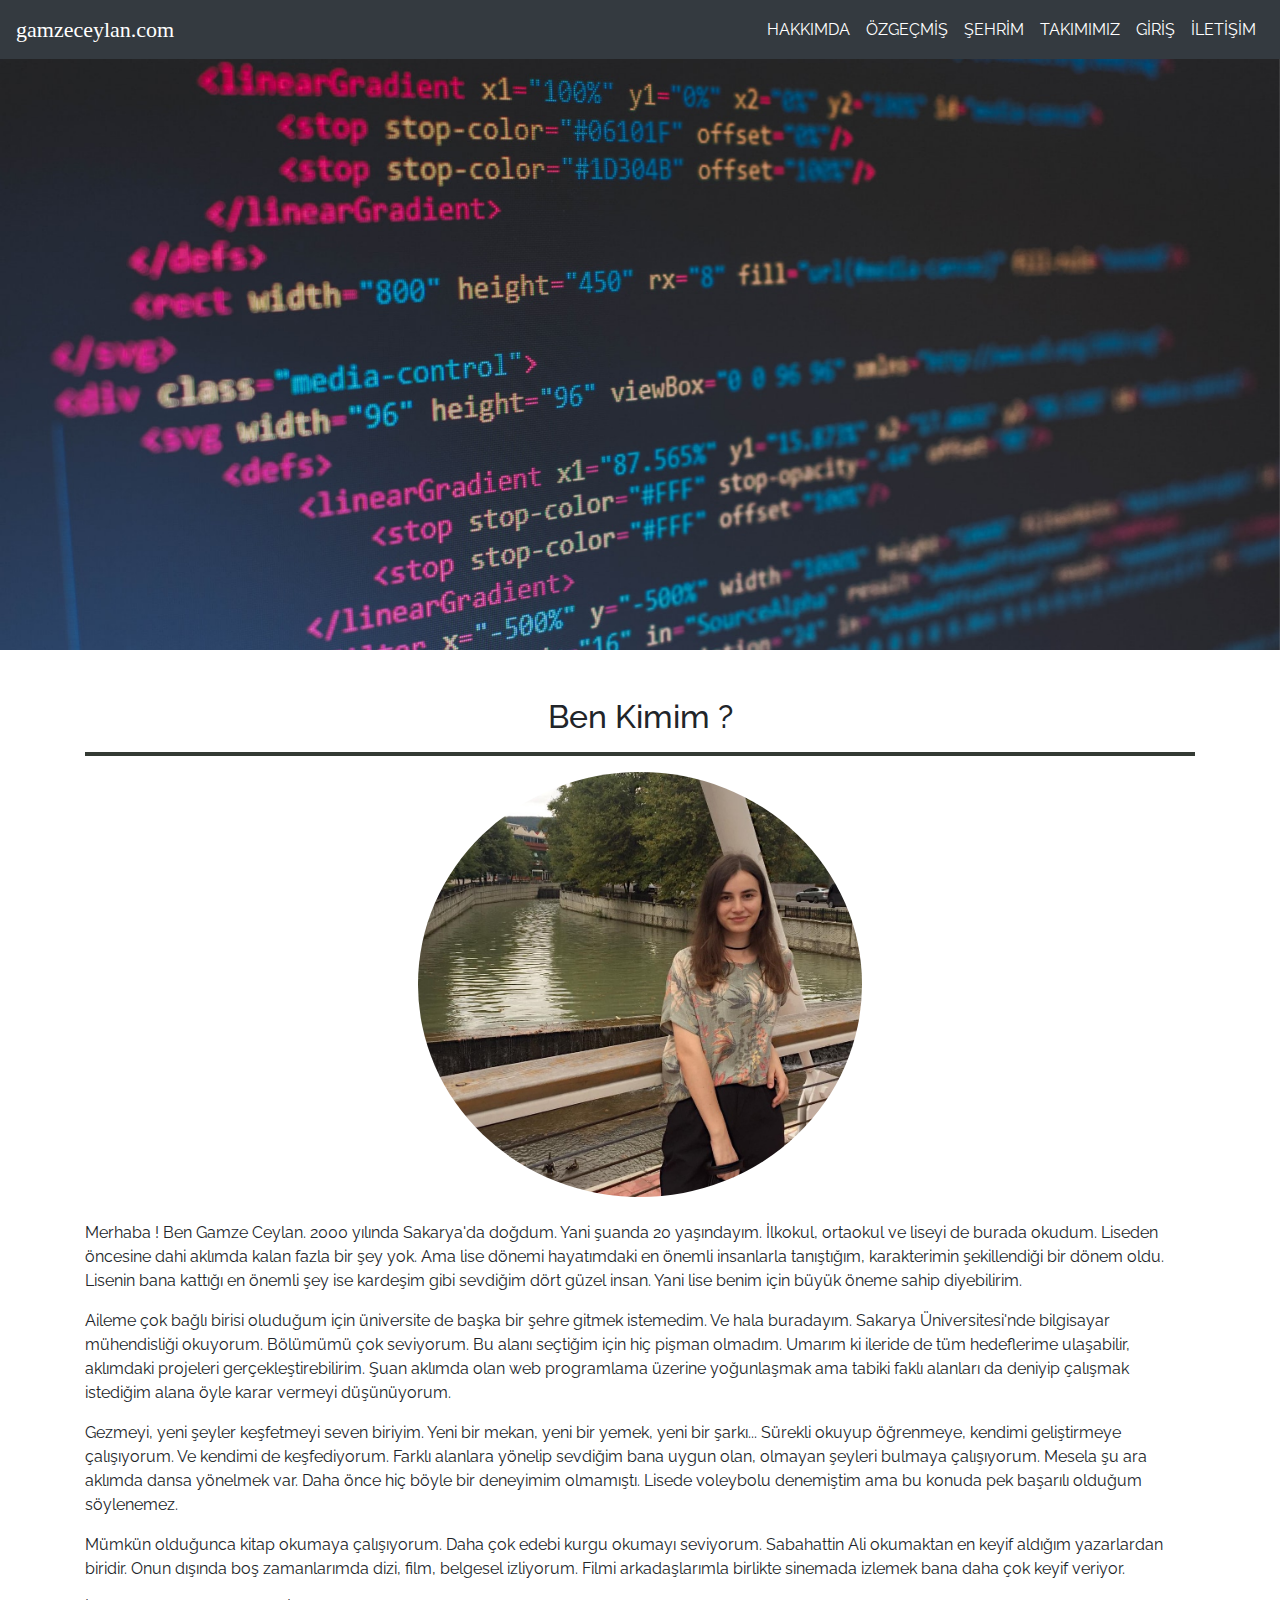
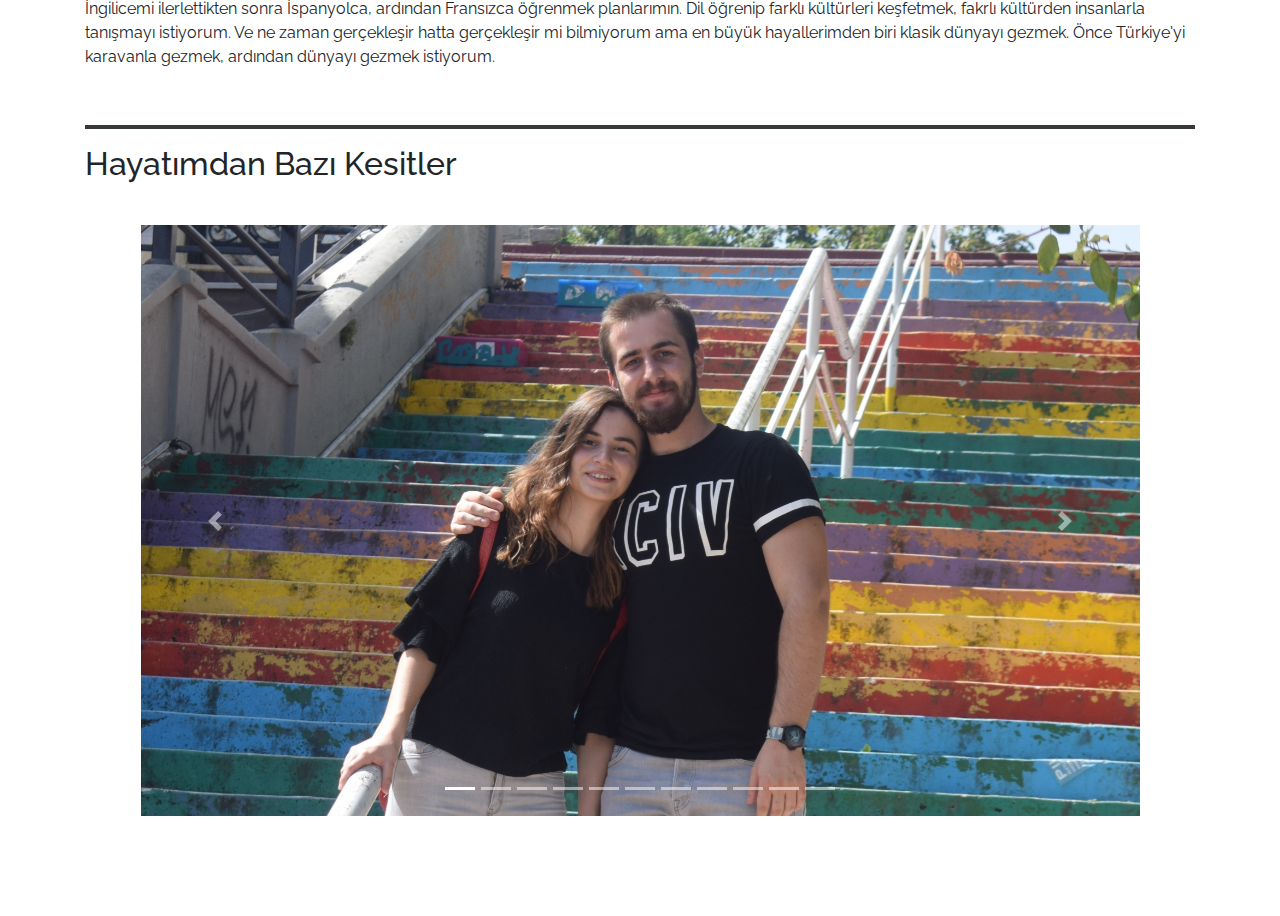
<file: index.html>
<!doctype html>
<html lang="en">

<head>
    <meta charset="utf-8">
    <meta name="viewport" content="width=device-width, initial-scale=1, shrink-to-fit=no">
    <link rel="stylesheet" href="https://stackpath.bootstrapcdn.com/bootstrap/4.4.1/css/bootstrap.min.css"
        integrity="sha384-Vkoo8x4CGsO3+Hhxv8T/Q5PaXtkKtu6ug5TOeNV6gBiFeWPGFN9MuhOf23Q9Ifjh" crossorigin="anonymous">
    <link rel="stylesheet" href="css/style.css">
    <link href="https://fonts.googleapis.com/css2?family=Raleway:wght@500&display=swap" rel="stylesheet">
    <title>Gamze Ceylan</title>
</head>

<body>

    <!--Menü Kısmı Başlangıç-->
    <div>
        <nav class="navbar navbar-expand-lg navbar-dark bg-dark fixed-top">
            <a class="navbar-brand yazi" href="#" style="font-size: 22px;">gamzeceylan.com</a>
            <button class="navbar-toggler" type="button" data-toggle="collapse" data-target="#navbarNav"
                aria-controls="navbarNav" aria-expanded="false" aria-label="Toggle navigation">
                <span class="navbar-toggler-icon"></span>
            </button>

            <div class="collapse navbar-collapse justify-content-end" id="navbarNav">
                <ul class="navbar-nav ">
                    <li class="nav-item active">
                        <a class="nav-link" href="index.html">HAKKIMDA <span class="sr-only">(current)</span></a>
                    </li>
                    <li class="nav-item active">
                        <a class="nav-link" href="ozgecmis.html">ÖZGEÇMİŞ</a>
                    </li>
                    <li class="nav-item active">
                        <a class="nav-link" href="sehrim.html">ŞEHRİM</a>
                    </li>
                    <li class="nav-item active">
                        <a class="nav-link" href="takimimiz.html">TAKIMIMIZ</a>
                    </li>
                    <li class="nav-item active">
                        <a class="nav-link" href="login.html">GİRİŞ</a>
                    </li>
                    <li class="nav-item active">
                        <a class="nav-link" href="iletisim.html">İLETİŞİM</a>
                    </li>
                </ul>
            </div>
        </nav>
    </div>
    <!--Menü Kısmı Bitiş-->

    <!--Üst fotoğraf kısmı başlangıç-->
    <div>
        <div class="carousel-inner ">
            <div class="carousel-item active resimSlider">
                <img src="img/2.jpg" class="d-block w-100  " alt="...">
            </div>

        </div>
    </div>
    <!--Üst fotoğraf kısmı bitiş-->
    <br><br>

    <!--hakkımda kısmı başlangıç-->
    <section>
        <div class="container">
            <h2 class="text-center ">Ben Kimim ?</h2>
            <hr class="ayrac">
            <img class="rounded-circle mx-auto d-block eskiamblem" src="img/ben.jpg" />
            <br>
            <p> Merhaba ! Ben Gamze Ceylan. 2000 yılında Sakarya'da doğdum. Yani şuanda 20 yaşındayım.
                İlkokul, ortaokul ve liseyi de burada okudum. Liseden öncesine dahi aklımda kalan fazla bir şey yok.
                Ama lise dönemi hayatımdaki en önemli insanlarla tanıştığım, karakterimin şekillendiği bir dönem oldu.
                Lisenin bana
                kattığı en önemli şey ise kardeşim gibi sevdiğim dört güzel insan. Yani lise benim için büyük öneme
                sahip
                diyebilirim. </p>
            <p> Aileme çok bağlı birisi oluduğum için üniversite de
                başka bir şehre gitmek istemedim. Ve hala buradayım. Sakarya Üniversitesi'nde bilgisayar mühendisliği
                okuyorum. Bölümümü çok seviyorum. Bu alanı
                seçtiğim için hiç pişman olmadım. Umarım ki ileride de tüm hedeflerime ulaşabilir, aklımdaki
                projeleri gerçekleştirebilirim. Şuan aklımda olan web programlama üzerine yoğunlaşmak
                ama tabiki faklı alanları da deniyip çalışmak istediğim alana öyle karar vermeyi düşünüyorum. </p>
            <p> Gezmeyi, yeni şeyler keşfetmeyi seven biriyim. Yeni bir mekan, yeni bir yemek, yeni bir şarkı...
                Sürekli okuyup öğrenmeye, kendimi geliştirmeye çalışıyorum. Ve kendimi de
                keşfediyorum. Farklı alanlara yönelip sevdiğim bana uygun olan, olmayan şeyleri bulmaya çalışıyorum.
                Mesela şu ara aklımda dansa yönelmek var. Daha önce hiç böyle bir deneyimim olmamıştı.
                Lisede voleybolu denemiştim ama bu konuda pek başarılı olduğum söylenemez. </p>
            <p> Mümkün olduğunca kitap okumaya çalışıyorum. Daha çok edebi kurgu okumayı seviyorum. Sabahattin Ali
                okumaktan en keyif aldığım yazarlardan biridir. Onun dışında boş zamanlarımda dizi, film, belgesel
                izliyorum.
                Filmi arkadaşlarımla birlikte sinemada izlemek bana daha çok keyif veriyor. </p>
            <p>İngilicemi ilerlettikten sonra İspanyolca, ardından Fransızca öğrenmek planlarımın.
                Dil öğrenip farklı kültürleri keşfetmek, fakrlı kültürden insanlarla tanışmayı istiyorum.
                Ve ne zaman gerçekleşir hatta gerçekleşir mi bilmiyorum ama en büyük hayallerimden biri klasik dünyayı
                gezmek.
                Önce Türkiye'yi karavanla gezmek, ardından dünyayı gezmek istiyorum. </p>
        </div>
        <!--hakkımda kısmı bitiş-->

        <!--Slider fotoğraf başlangıç-->
        <div class="container">
            <br>
            <hr class="ayrac">
            <h2>Hayatımdan Bazı Kesitler</h2>
            <br>

            <div id="carouselExampleIndicators" class="carousel slide hakkimdaslider" data-ride="carousel">
                <ol class="carousel-indicators">
                    <li data-target="#carouselExampleIndicators" data-slide-to="0" class="active"></li>
                    <li data-target="#carouselExampleIndicators" data-slide-to="1"></li>
                    <li data-target="#carouselExampleIndicators" data-slide-to="2"></li>
                    <li data-target="#carouselExampleIndicators" data-slide-to="3"></li>
                    <li data-target="#carouselExampleIndicators" data-slide-to="4"></li>
                    <li data-target="#carouselExampleIndicators" data-slide-to="5"></li>
                    <li data-target="#carouselExampleIndicators" data-slide-to="6"></li>
                    <li data-target="#carouselExampleIndicators" data-slide-to="7"></li>
                    <li data-target="#carouselExampleIndicators" data-slide-to="8"></li>
                    <li data-target="#carouselExampleIndicators" data-slide-to="9"></li>
                    <li data-target="#carouselExampleIndicators" data-slide-to="10"></li>
                </ol>
                <div class="carousel-inner">
                    <div class="carousel-item active ">
                        <img src="img/h1.JPG" class="d-block w-100 ">
                    </div>
                    <div class="carousel-item ">
                        <img src="img/h2.jpg" class="d-block w-100 ">
                    </div>
                    <div class="carousel-item ">
                        <img src="img/h3.jpg" class="d-block w-100  ">
                    </div>
                    <div class="carousel-item">
                        <img src="img/h4.jpg" class="d-block w-100 ">
                    </div>
                    <div class="carousel-item">
                        <img src="img/h5.jpg" class="d-block w-100 ">
                    </div>
                    <div class="carousel-item">
                        <img src="img/h6.jpg" class="d-block w-100  ">
                    </div>
                    <div class="carousel-item">
                        <img src="img/h7.jpg" class="d-block w-100 ">
                    </div>
                    <div class="carousel-item">
                        <img src="img/h8.jpg" class="d-block w-100  ">
                    </div>
                    <div class="carousel-item">
                        <img src="img/h9.jpg" class="d-block w-100 ">
                    </div>
                    <div class="carousel-item">
                        <img src="img/h10.jpg" class="d-block w-100  ">
                    </div>
                    <div class="carousel-item">
                        <img src="img/h11.jpg" class="d-block w-100  ">
                    </div>
                </div>
                <a class="carousel-control-prev" href="#carouselExampleIndicators" role="button" data-slide="prev">
                    <span class="carousel-control-prev-icon" aria-hidden="true"></span>
                    <span class="sr-only">Previous</span>
                </a>
                <a class="carousel-control-next" href="#carouselExampleIndicators" role="button" data-slide="next">
                    <span class="carousel-control-next-icon" aria-hidden="true"></span>
                    <span class="sr-only">Next</span>
                </a>
            </div>

        </div>

    </section>

    <footer>

    </footer>


    <!--Slider fotoğraf bitiş-->

    <script src="https://code.jquery.com/jquery-3.4.1.slim.min.js"
        integrity="sha384-J6qa4849blE2+poT4WnyKhv5vZF5SrPo0iEjwBvKU7imGFAV0wwj1yYfoRSJoZ+n" crossorigin="anonymous">
    </script>
    <script src="https://cdn.jsdelivr.net/npm/popper.js@1.16.0/dist/umd/popper.min.js"
        integrity="sha384-Q6E9RHvbIyZFJoft+2mJbHaEWldlvI9IOYy5n3zV9zzTtmI3UksdQRVvoxMfooAo" crossorigin="anonymous">
    </script>
    <script src="https://stackpath.bootstrapcdn.com/bootstrap/4.4.1/js/bootstrap.min.js"
        integrity="sha384-wfSDF2E50Y2D1uUdj0O3uMBJnjuUD4Ih7YwaYd1iqfktj0Uod8GCExl3Og8ifwB6" crossorigin="anonymous">
    </script>
</body>

</html>
</file>
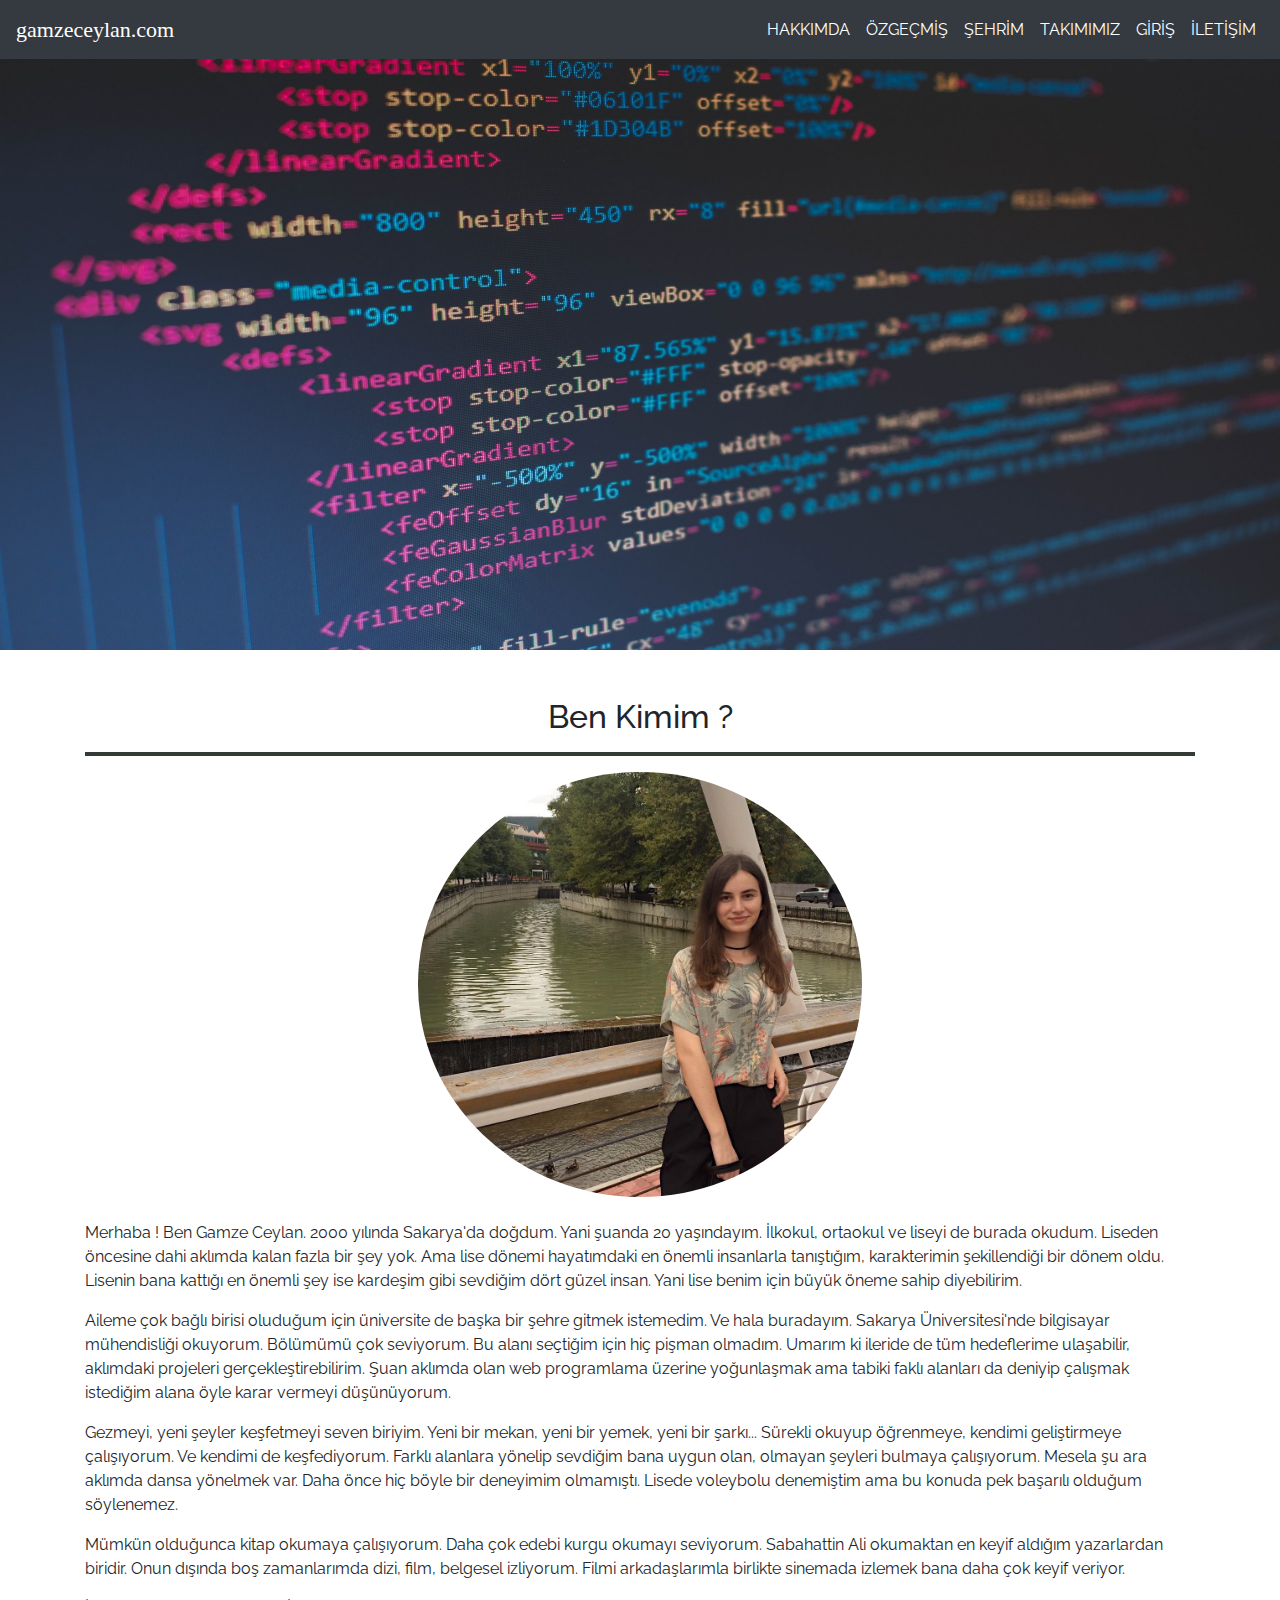
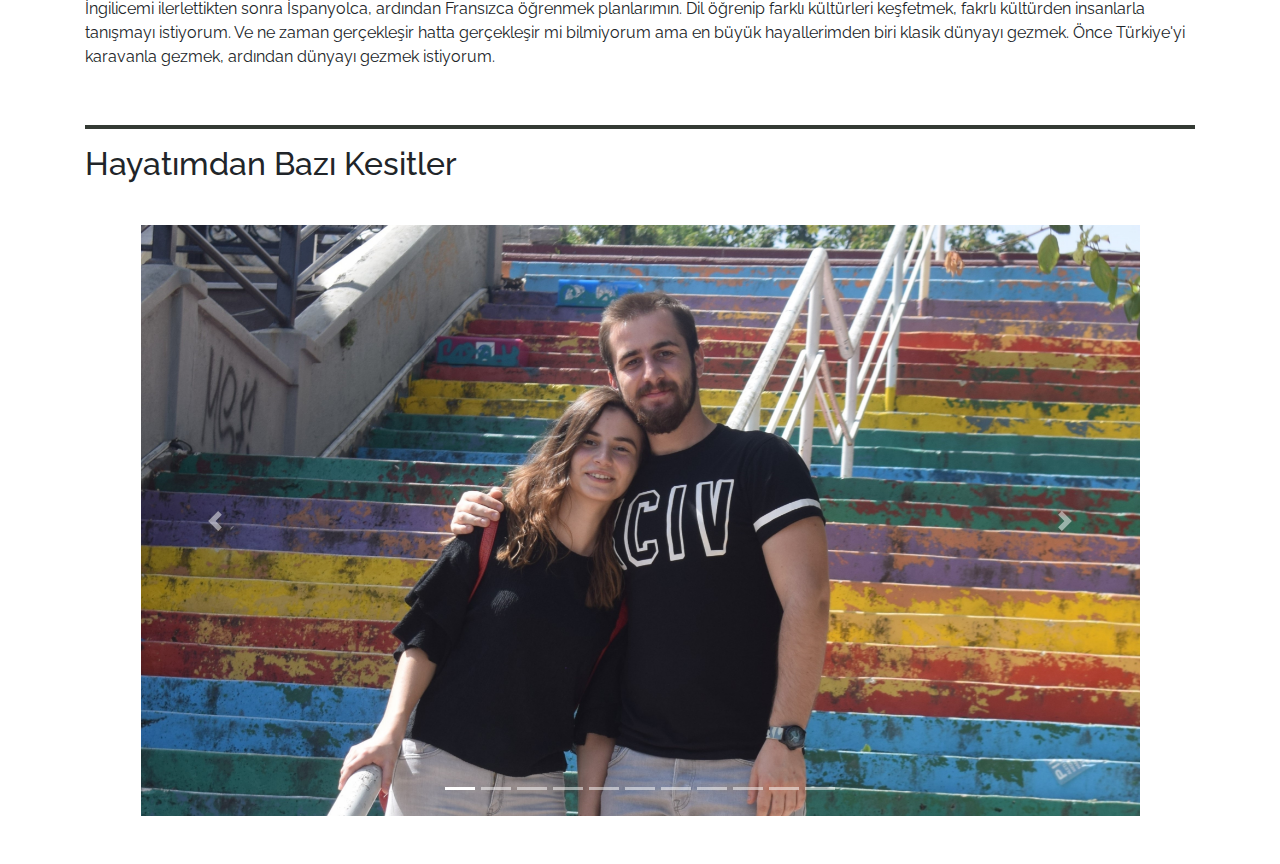
<file: hakkimda.html>
<!doctype html>
<html lang="en">

<head>
    <meta charset="utf-8">
    <meta name="viewport" content="width=device-width, initial-scale=1, shrink-to-fit=no">
    <link rel="stylesheet" href="https://stackpath.bootstrapcdn.com/bootstrap/4.4.1/css/bootstrap.min.css"
        integrity="sha384-Vkoo8x4CGsO3+Hhxv8T/Q5PaXtkKtu6ug5TOeNV6gBiFeWPGFN9MuhOf23Q9Ifjh" crossorigin="anonymous">
    <link rel="stylesheet" href="css/style.css">
    <link href="https://fonts.googleapis.com/css2?family=Raleway:wght@500&display=swap" rel="stylesheet">
    <title>Gamze Ceylan</title>
</head>

<body>

    <!--Menü Kısmı Başlangıç-->
    <div>
        <nav class="navbar navbar-expand-lg navbar-dark bg-dark fixed-top">
            <a class="navbar-brand yazi" href="#" style="font-size: 22px;">gamzeceylan.com</a>
            <button class="navbar-toggler" type="button" data-toggle="collapse" data-target="#navbarNav"
                aria-controls="navbarNav" aria-expanded="false" aria-label="Toggle navigation">
                <span class="navbar-toggler-icon"></span>
            </button>

            <div class="collapse navbar-collapse justify-content-end" id="navbarNav">
                <ul class="navbar-nav ">
                    <li class="nav-item active">
                        <a class="nav-link" href="hakkimda.html">HAKKIMDA <span class="sr-only">(current)</span></a>
                    </li>
                    <li class="nav-item active">
                        <a class="nav-link" href="ozgecmis.html">ÖZGEÇMİŞ</a>
                    </li>
                    <li class="nav-item active">
                        <a class="nav-link" href="sehrim.html">ŞEHRİM</a>
                    </li>
                    <li class="nav-item active">
                        <a class="nav-link" href="takimimiz.html">TAKIMIMIZ</a>
                    </li>
                    <li class="nav-item active">
                        <a class="nav-link" href="login.html">GİRİŞ</a>
                    </li>
                    <li class="nav-item active">
                        <a class="nav-link" href="iletisim.html">İLETİŞİM</a>
                    </li>
                </ul>
            </div>
        </nav>
    </div>
    <!--Menü Kısmı Bitiş-->

    <!--Üst fotoğraf kısmı başlangıç-->
    <div>
        <div class="carousel-inner">
            <div class="carousel-item active">
                <img src="img/2.jpg" class="d-block w-100 resimSlider" alt="...">
            </div>

        </div>
    </div>
    <!--Üst fotoğraf kısmı bitiş-->


    <!--hakkımda kısmı başlangıç-->
    <section class="p-5">
        <div class="container">
            <h2 class="text-center ">Ben Kimim ?</h2>
            <hr class="ayrac">
            <img class="rounded-circle mx-auto d-block eskiamblem" src="img/ben.jpg" />
            <br>
            <p> Merhaba ! Ben Gamze Ceylan. 2000 yılında Sakarya'da doğdum. Yani şuanda 20 yaşındayım.
                İlkokul, ortaokul ve liseyi de burada okudum. Liseden öncesine dahi aklımda kalan fazla bir şey yok.
                Ama lise dönemi hayatımdaki en önemli insanlarla tanıştığım, karakterimin şekillendiği bir dönem oldu.
                Lisenin bana
                kattığı en önemli şey ise kardeşim gibi sevdiğim dört güzel insan. Yani lise benim için büyük öneme
                sahip
                diyebilirim. </p>
            <p> Aileme çok bağlı birisi oluduğum için üniversite de
                başka bir şehre gitmek istemedim. Ve hala buradayım. Sakarya Üniversitesi'nde bilgisayar mühendisliği
                okuyorum. Bölümümü çok seviyorum. Bu alanı
                seçtiğim için hiç pişman olmadım. Umarım ki ileride de tüm hedeflerime ulaşabilir, aklımdaki
                projeleri gerçekleştirebilirim. Şuan aklımda olan web programlama üzerine yoğunlaşmak
                ama tabiki faklı alanları da deniyip çalışmak istediğim alana öyle karar vermeyi düşünüyorum. </p>
            <p> Gezmeyi, yeni şeyler keşfetmeyi seven biriyim. Yeni bir mekan, yeni bir yemek, yeni bir şarkı...
                Sürekli okuyup öğrenmeye, kendimi geliştirmeye çalışıyorum. Ve kendimi de
                keşfediyorum. Farklı alanlara yönelip sevdiğim bana uygun olan, olmayan şeyleri bulmaya çalışıyorum.
                Mesela şu ara aklımda dansa yönelmek var. Daha önce hiç böyle bir deneyimim olmamıştı.
                Lisede voleybolu denemiştim ama bu konuda pek başarılı olduğum söylenemez. </p>
            <p> Mümkün olduğunca kitap okumaya çalışıyorum. Daha çok edebi kurgu okumayı seviyorum. Sabahattin Ali
                okumaktan en keyif aldığım yazarlardan biridir. Onun dışında boş zamanlarımda dizi, film, belgesel
                izliyorum.
                Filmi arkadaşlarımla birlikte sinemada izlemek bana daha çok keyif veriyor. </p>
            <p>İngilicemi ilerlettikten sonra İspanyolca, ardından Fransızca öğrenmek planlarımın.
                Dil öğrenip farklı kültürleri keşfetmek, fakrlı kültürden insanlarla tanışmayı istiyorum.
                Ve ne zaman gerçekleşir hatta gerçekleşir mi bilmiyorum ama en büyük hayallerimden biri klasik dünyayı
                gezmek.
                Önce Türkiye'yi karavanla gezmek, ardından dünyayı gezmek istiyorum. </p>
        </div>
        <!--hakkımda kısmı bitiş-->

        <!--Slider fotoğraf başlangıç-->
        <div class="container">
            <br>
            <hr class="ayrac">
            <h2>Hayatımdan Bazı Kesitler</h2>
            <br>
            <div class="hakkimdaslider">
                <div id="carouselExampleIndicators" class="carousel slide" data-ride="carousel">
                    <ol class="carousel-indicators">
                        <li data-target="#carouselExampleIndicators" data-slide-to="0" class="active"></li>
                        <li data-target="#carouselExampleIndicators" data-slide-to="1"></li>
                        <li data-target="#carouselExampleIndicators" data-slide-to="2"></li>
                        <li data-target="#carouselExampleIndicators" data-slide-to="3"></li>
                        <li data-target="#carouselExampleIndicators" data-slide-to="4"></li>
                        <li data-target="#carouselExampleIndicators" data-slide-to="5"></li>
                        <li data-target="#carouselExampleIndicators" data-slide-to="6"></li>
                        <li data-target="#carouselExampleIndicators" data-slide-to="7"></li>
                        <li data-target="#carouselExampleIndicators" data-slide-to="8"></li>
                        <li data-target="#carouselExampleIndicators" data-slide-to="9"></li>
                        <li data-target="#carouselExampleIndicators" data-slide-to="10"></li>
                    </ol>
                    <div class="carousel-inner">
                        <div class="carousel-item active">
                            <img src="img/h1.JPG" class="d-block w-100 hakkimdaimg">
                        </div>
                        <div class="carousel-item">
                            <img src="img/h2.jpg" class="d-block w-100  hakkimdaimg">
                        </div>
                        <div class="carousel-item">
                            <img src="img/h3.jpg" class="d-block w-100  hakkimdaimg">
                        </div>
                        <div class="carousel-item">
                            <img src="img/h4.jpg" class="d-block w-100  hakkimdaimg">
                        </div>
                        <div class="carousel-item">
                            <img src="img/h5.jpg" class="d-block w-100  hakkimdaimg">
                        </div>
                        <div class="carousel-item">
                            <img src="img/h6.jpg" class="d-block w-100  hakkimdaimg">
                        </div>
                        <div class="carousel-item">
                            <img src="img/h7.jpg" class="d-block w-100  hakkimdaimg">
                        </div>
                        <div class="carousel-item">
                            <img src="img/h8.jpg" class="d-block w-100  hakkimdaimg">
                        </div>
                        <div class="carousel-item">
                            <img src="img/h9.jpg" class="d-block w-100  hakkimdaimg">
                        </div>
                        <div class="carousel-item">
                            <img src="img/h10.jpg" class="d-block w-100  hakkimdaimg">
                        </div>
                        <div class="carousel-item">
                            <img src="img/h11.jpg" class="d-block w-100  hakkimdaimg">
                        </div>
                    </div>
                    <a class="carousel-control-prev" href="#carouselExampleIndicators" role="button" data-slide="prev">
                        <span class="carousel-control-prev-icon" aria-hidden="true"></span>
                        <span class="sr-only">Previous</span>
                    </a>
                    <a class="carousel-control-next" href="#carouselExampleIndicators" role="button" data-slide="next">
                        <span class="carousel-control-next-icon" aria-hidden="true"></span>
                        <span class="sr-only">Next</span>
                    </a>
                </div>
            </div>
        </div>
    </section>
    <!--Slider fotoğraf bitiş-->

    <script src="https://code.jquery.com/jquery-3.4.1.slim.min.js"
        integrity="sha384-J6qa4849blE2+poT4WnyKhv5vZF5SrPo0iEjwBvKU7imGFAV0wwj1yYfoRSJoZ+n" crossorigin="anonymous">
    </script>
    <script src="https://cdn.jsdelivr.net/npm/popper.js@1.16.0/dist/umd/popper.min.js"
        integrity="sha384-Q6E9RHvbIyZFJoft+2mJbHaEWldlvI9IOYy5n3zV9zzTtmI3UksdQRVvoxMfooAo" crossorigin="anonymous">
    </script>
    <script src="https://stackpath.bootstrapcdn.com/bootstrap/4.4.1/js/bootstrap.min.js"
        integrity="sha384-wfSDF2E50Y2D1uUdj0O3uMBJnjuUD4Ih7YwaYd1iqfktj0Uod8GCExl3Og8ifwB6" crossorigin="anonymous">
    </script>
</body>

</html>
</file>
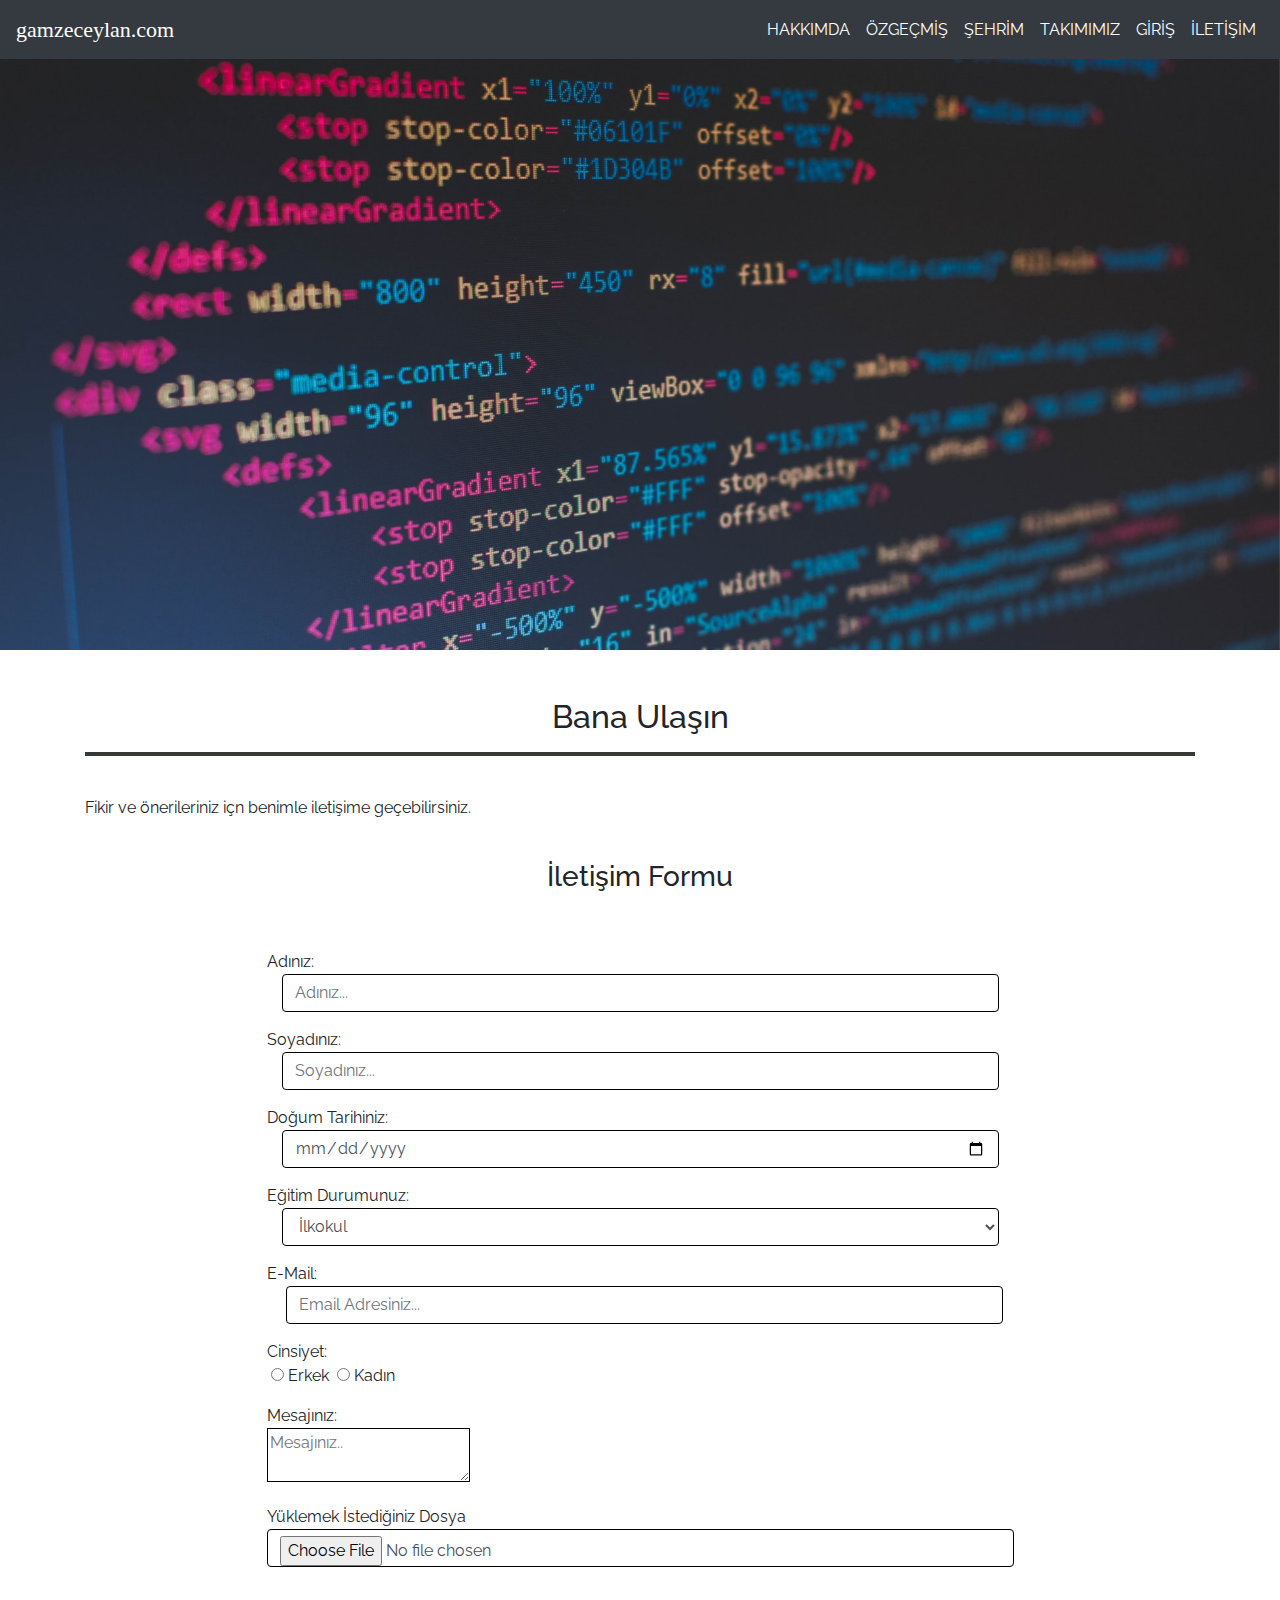
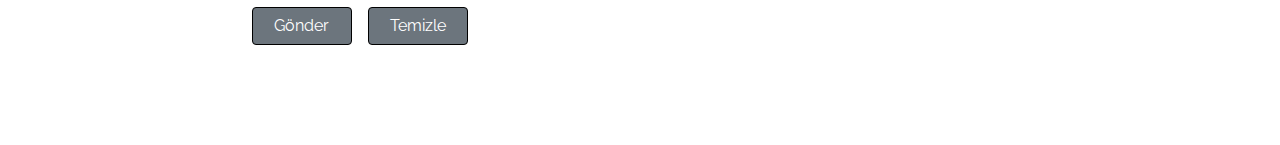
<file: iletisim.html>
<!doctype html>
<html lang="en">

<head>
    <meta charset="utf-8">
    <meta name="viewport" content="width=device-width, initial-scale=1, shrink-to-fit=no">
    <link rel="stylesheet" href="https://stackpath.bootstrapcdn.com/bootstrap/4.4.1/css/bootstrap.min.css"
        integrity="sha384-Vkoo8x4CGsO3+Hhxv8T/Q5PaXtkKtu6ug5TOeNV6gBiFeWPGFN9MuhOf23Q9Ifjh" crossorigin="anonymous">
    <link rel="stylesheet" href="css/style.css">
    <link href="https://fonts.googleapis.com/css2?family=Raleway:wght@500&display=swap" rel="stylesheet">
    <title>Gamze Ceylan</title>
</head>

<body>

    <!--Menü Kısmı Başlangıç-->

    <nav class="navbar navbar-expand-lg navbar-dark bg-dark fixed-top">
        <a class="navbar-brand yazi" href="#" style="font-size: 22px;">gamzeceylan.com</a>
        <button class="navbar-toggler" type="button" data-toggle="collapse" data-target="#navbarNav"
            aria-controls="navbarNav" aria-expanded="false" aria-label="Toggle navigation">
            <span class="navbar-toggler-icon"></span>
        </button>

        <div class="collapse navbar-collapse justify-content-end" id="navbarNav">
            <ul class="navbar-nav ">
                <li class="nav-item active">
                    <a class="nav-link" href="index.html">HAKKIMDA <span class="sr-only">(current)</span></a>
                </li>
                <li class="nav-item active">
                    <a class="nav-link" href="ozgecmis.html">ÖZGEÇMİŞ</a>
                </li>
                <li class="nav-item active">
                    <a class="nav-link" href="sehrim.html">ŞEHRİM</a>
                </li>
                <li class="nav-item active">
                    <a class="nav-link" href="takimimiz.html">TAKIMIMIZ</a>
                </li>
                <li class="nav-item active">
                    <a class="nav-link" href="login.html">GİRİŞ</a>
                </li>
                <li class="nav-item active">
                    <a class="nav-link" href="iletisim.html">İLETİŞİM</a>
                </li>
            </ul>
        </div>
    </nav>
    <!--Menü Kısmı Bitiş-->

    <!--Üst fotoğraf kısmı başlangıç-->
    <div>
        <div class="carousel-inner resimSlider">
            <div class="carousel-item active">
                <img src="img/2.jpg" class="d-block w-100 " alt="...">
            </div>

        </div>
    </div>
    <!--Üst fotoğraf kısmı bitiş-->


    <!--Form kısmı başlangıç-->
    <br><br>
    <section>
        <div class="container">
            <h2 class="text-center ">Bana Ulaşın</h2>
            <hr class="ayrac">
            <br>
            <p>Fikir ve önerileriniz içn benimle iletişime geçebilirsiniz.</p>
            <br>
            <h3 class="text-center">İletişim Formu</h3>
            <div class="container iletisimpanel">
                <br><br>
                <form action="Send.php" method="POST" id="form" novalidate="" name="form" onsubmit="return kontrol()">
                    <div class="form-group ">
                        <span>Adınız:</span>
                        <div class="col-md-12">
                            <input id="ad" class="form-control girisalanlari" type="text" placeholder="Adınız..."
                                name="ad">
                        </div>
                    </div>
                    <div class="form-group">
                        <span>Soyadınız:</span>
                        <div class="col-md-12">
                            <input id="soyad" class="form-control girisalanlari" placeholder="Soyadınız..." type="text"
                                name="soyad">
                        </div>
                    </div>
                    <div class="form-group">
                        <span>Doğum Tarihiniz:</span>
                        <div class="col-md-12">
                            <input class="form-control girisalanlari" type="date" placeholder="Doğum Tarihiniz..."
                                name="dogum" id="dogum">
                        </div>
                    </div>
                    <div class="form-group">
                        <span>Eğitim Durumunuz:</span>
                        <div class="col-md-12">
                            <select class="form-control girisalanlari" name="egitim" id="egitim">
                                <option>İlkokul</option>
                                <option>Ortaokul</option>
                                <option>Lise</option>
                                <option>Üniversite</option>
                            </select>
                        </div>
                    </div>
                    <div class="form-group">
                        <span>E-Mail:</span>
                        <div class="col-md-12 mx-1">
                            <input id="email" class="form-control girisalanlari" placeholder="Email Adresiniz..."
                                type="email" name="email">
                        </div>
                    </div>
                    <div class="form-group">
                        <span>Cinsiyet:</span>
                        <div>
                            <input class="mx-1 " id="cns" type="radio" name="cns" value="bay">Erkek
                            <input class="mx-1" id="cns" type="radio" name="cns" value="bayan">Kadın
                        </div>
                    </div>
                    <div class="form-group">
                        <span>Mesajınız:</span>
                        <div>
                            <textarea class="girisalanlari" id="mesaj" name="mesaj"
                                placeholder="Mesajınız.."></textarea>
                        </div>
                    </div>
                    <div class="form-group">
                        <span>Yüklemek İstediğiniz Dosya</span>
                        <div>
                            <input id="dosya" class="form-control col-md-12 girisalanlari" type="File" name="dosya">
                        </div>
                    </div>
                    <br>
                    <div class="row">
                        <button class="btn btn-secondary iletisimbuton" onclick="kontrol()"
                            type="submit">Gönder</button>
                        <div class="mx-2"></div>
                        <button class="btn btn-secondary iletisimbuton" type="reset">Temizle</button>
                    </div>

                    <script>
                        function kontrol() {
                            var ad = document.getElementById("ad").value;
                            var soyad = document.getElementById("soyad").value;
                            var dogum = document.getElementById("dogum").value;
                            var email = document.getElementById("email").value;
                            var mesaj = document.getElementById("mesaj").value;
                            var atpos = email.indexOf("@");
                            var dotpos = email.lastIndexOf(".");

                            if (ad == null || ad == "" || soyad == null || soyad == "" || dogum == null || dogum ==
                                "" || email == null || email == "" || mesaj == null || mesaj == "") {
                                alert("Ad, Soyad, Doğum Tarihi, E-Mail ve Mesaj alanlarının doldurulması zorunludur !")
                                return false;
                            }

                            if (atpos < 1 || dotpos < atpos + 2 || dotpos + 2 >= email.length) {
                                alert("Geçerli bir email adresi girin !!");
                                return false;
                            }

                        }
                    </script>

                </form>

            </div>
        </div>
        <!--From kısmı bitiş-->
        </div>
    </section>
    <footer>

    </footer>


    <script src="https://code.jquery.com/jquery-3.4.1.slim.min.js"
        integrity="sha384-J6qa4849blE2+poT4WnyKhv5vZF5SrPo0iEjwBvKU7imGFAV0wwj1yYfoRSJoZ+n" crossorigin="anonymous">
    </script>
    <script src="https://cdn.jsdelivr.net/npm/popper.js@1.16.0/dist/umd/popper.min.js"
        integrity="sha384-Q6E9RHvbIyZFJoft+2mJbHaEWldlvI9IOYy5n3zV9zzTtmI3UksdQRVvoxMfooAo" crossorigin="anonymous">
    </script>
    <script src="https://stackpath.bootstrapcdn.com/bootstrap/4.4.1/js/bootstrap.min.js"
        integrity="sha384-wfSDF2E50Y2D1uUdj0O3uMBJnjuUD4Ih7YwaYd1iqfktj0Uod8GCExl3Og8ifwB6" crossorigin="anonymous">
    </script>
</body>

</html>
</file>
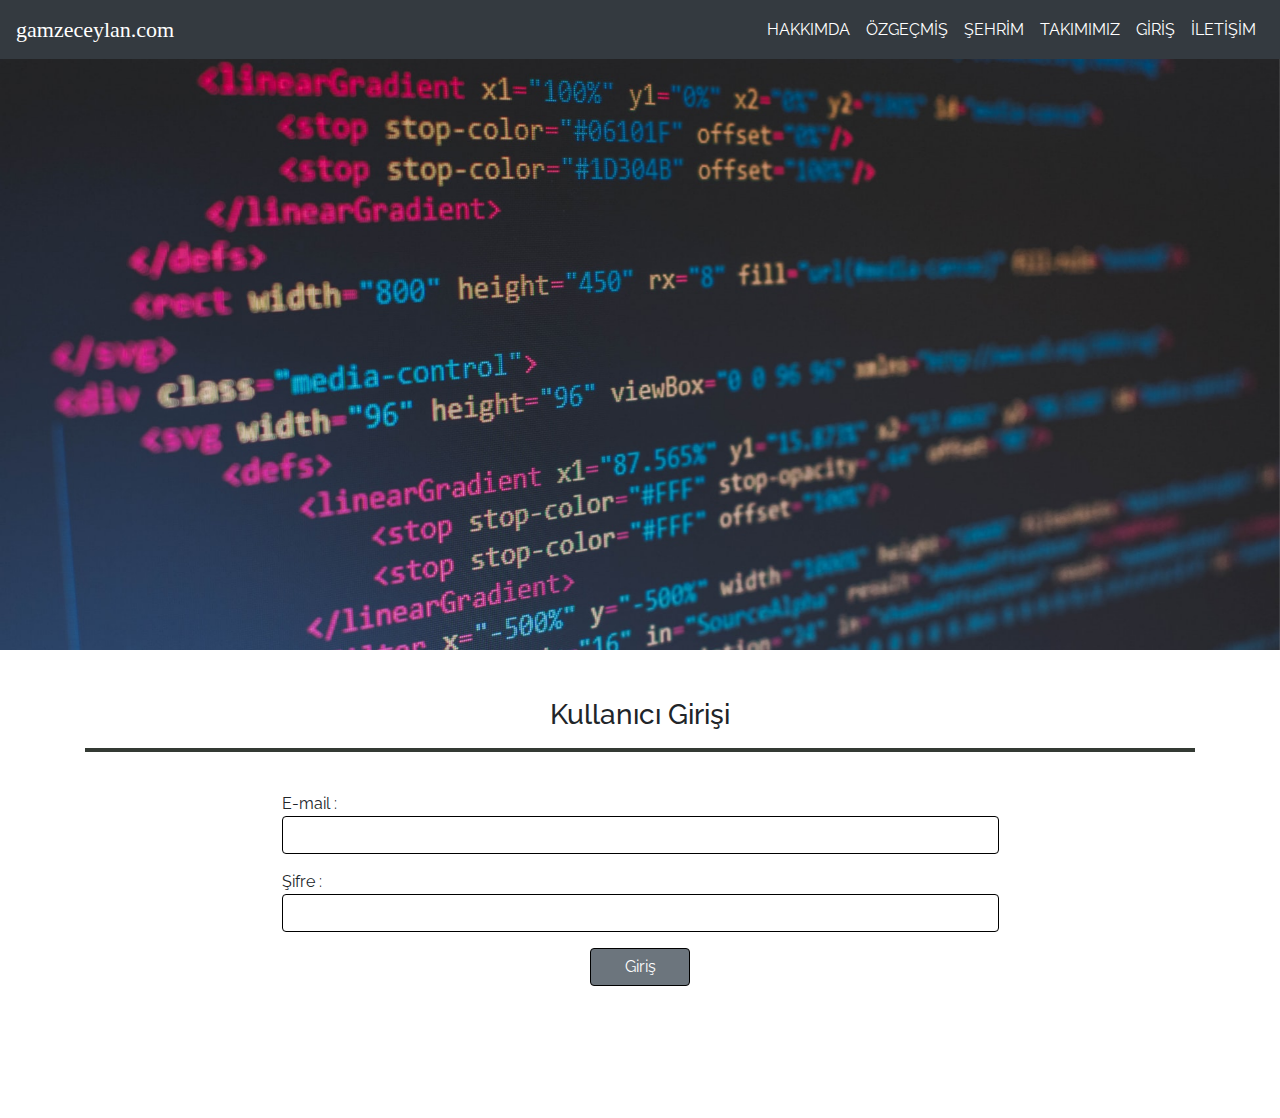
<file: login.html>
<!doctype html>
<html lang="en">

<head>
    <meta charset="utf-8">
    <meta name="viewport" content="width=device-width, initial-scale=1, shrink-to-fit=no">
    <link rel="stylesheet" href="https://stackpath.bootstrapcdn.com/bootstrap/4.4.1/css/bootstrap.min.css"
        integrity="sha384-Vkoo8x4CGsO3+Hhxv8T/Q5PaXtkKtu6ug5TOeNV6gBiFeWPGFN9MuhOf23Q9Ifjh" crossorigin="anonymous">
    <link rel="stylesheet" href="css/style.css">
    <link href="https://fonts.googleapis.com/css2?family=Raleway:wght@500&display=swap" rel="stylesheet">
    <title>Gamze Ceylan</title>

</head>

<body>

    <!--Menü Kısmı Başlangıç-->

    <nav class="navbar navbar-expand-lg navbar-dark bg-dark fixed-top">
        <a class="navbar-brand yazi" href="#" style="font-size: 22px;">gamzeceylan.com</a>
        <button class="navbar-toggler" type="button" data-toggle="collapse" data-target="#navbarNav"
            aria-controls="navbarNav" aria-expanded="false" aria-label="Toggle navigation">
            <span class="navbar-toggler-icon"></span>
        </button>

        <div class="collapse navbar-collapse justify-content-end" id="navbarNav">
            <ul class="navbar-nav ">
                <li class="nav-item active">
                    <a class="nav-link" href="index.html">HAKKIMDA <span class="sr-only">(current)</span></a>
                </li>
                <li class="nav-item active">
                    <a class="nav-link" href="ozgecmis.html">ÖZGEÇMİŞ</a>
                </li>
                <li class="nav-item active">
                    <a class="nav-link" href="sehrim.html">ŞEHRİM</a>
                </li>
                <li class="nav-item active">
                    <a class="nav-link" href="takimimiz.html">TAKIMIMIZ</a>
                </li>
                <li class="nav-item active">
                    <a class="nav-link" href="login.html">GİRİŞ</a>
                </li>
                <li class="nav-item active">
                    <a class="nav-link" href="iletisim.html">İLETİŞİM</a>
                </li>
            </ul>
        </div>
    </nav>

    <!--Menü Kısmı Bitiş-->

    <!--Üst fotoğraf kısmı başlangıç-->
    <div>
        <div class="carousel-inner resimSlider">
            <div class="carousel-item active">
                <img src="img/2.jpg" class="d-block w-100 ">
            </div>

        </div>
    </div>
    <!--Üst fotoğraf kısmı bitiş-->

    <br><br>
    <!--Kullanıcı Giriş kısmı başlangıç-->
    <section>
        <div class="container">
            <h3 align="center">Kullanıcı Girişi</h3>
            <hr class="ayrac">

            <div class="container loginpanel">
                <form class="container" action="kullanici.php" method="POST" id="form" novalidate="" name="form"
                    onsubmit="return kontrol()">
                    <div class="form-group">
                        <br>
                        <span>E-mail :</span>
                        <div class="col-md-15">
                            <input id="kullaniciemail" class="form-control girisalanlari" type="email"
                                name="kullaniciemail">
                        </div>
                    </div>
                    <div class="form-group">
                        <span>Şifre : </span>
                        <div class="col-md-15">
                            <input id="sifre" class="form-control girisalanlari" type="password" name="sifre">
                        </div>
                    </div>
                    <div class="row ">
                        <button class="btn btn btn-secondary loginbuton" onclick="return kkontrol()"
                            type="submit">Giriş</button>
                    </div>
                    <script>
                        function kkontrol() {

                            var kullaniciemail = document.getElementById("kullaniciemail").value;
                            var sifre = document.getElementById("sifre").value;
                            var atpos = kullaniciemail.indexOf("@");
                            var dotpos = kullaniciemail.lastIndexOf(".");

                            if (kullaniciemail == "" || sifre == "") {
                                alert("E-mail ve şifre alanları boş geçilemez !")
                                return false;
                            }
                            if (atpos < 1 || dotpos < atpos + 2 || dotpos + 2 >= kullaniciemail.length) {
                                alert("Geçerli email adresi girin !!");
                                return false;
                            }


                            if (kullaniciemail != "b191210008@sakarya.edu.tr" && sifre != 123) {
                                window.location.reload(false);
                                return false;

                            }

                            if (kullaniciemail == "b191210008@sakarya.edu.tr" && sifre == 123) {
                                return true;
                            }

                        }
                    </script>

                </form>

            </div>
    </section>
    <footer>

    </footer>

    <!--Kullanıcı Giriş kısmı başlangıç-->

    <script src="https://code.jquery.com/jquery-3.4.1.slim.min.js"
        integrity="sha384-J6qa4849blE2+poT4WnyKhv5vZF5SrPo0iEjwBvKU7imGFAV0wwj1yYfoRSJoZ+n" crossorigin="anonymous">
    </script>
    <script src="https://cdn.jsdelivr.net/npm/popper.js@1.16.0/dist/umd/popper.min.js"
        integrity="sha384-Q6E9RHvbIyZFJoft+2mJbHaEWldlvI9IOYy5n3zV9zzTtmI3UksdQRVvoxMfooAo" crossorigin="anonymous">
    </script>
    <script src="https://stackpath.bootstrapcdn.com/bootstrap/4.4.1/js/bootstrap.min.js"
        integrity="sha384-wfSDF2E50Y2D1uUdj0O3uMBJnjuUD4Ih7YwaYd1iqfktj0Uod8GCExl3Og8ifwB6" crossorigin="anonymous">
    </script>
</body>

</html>
</file>
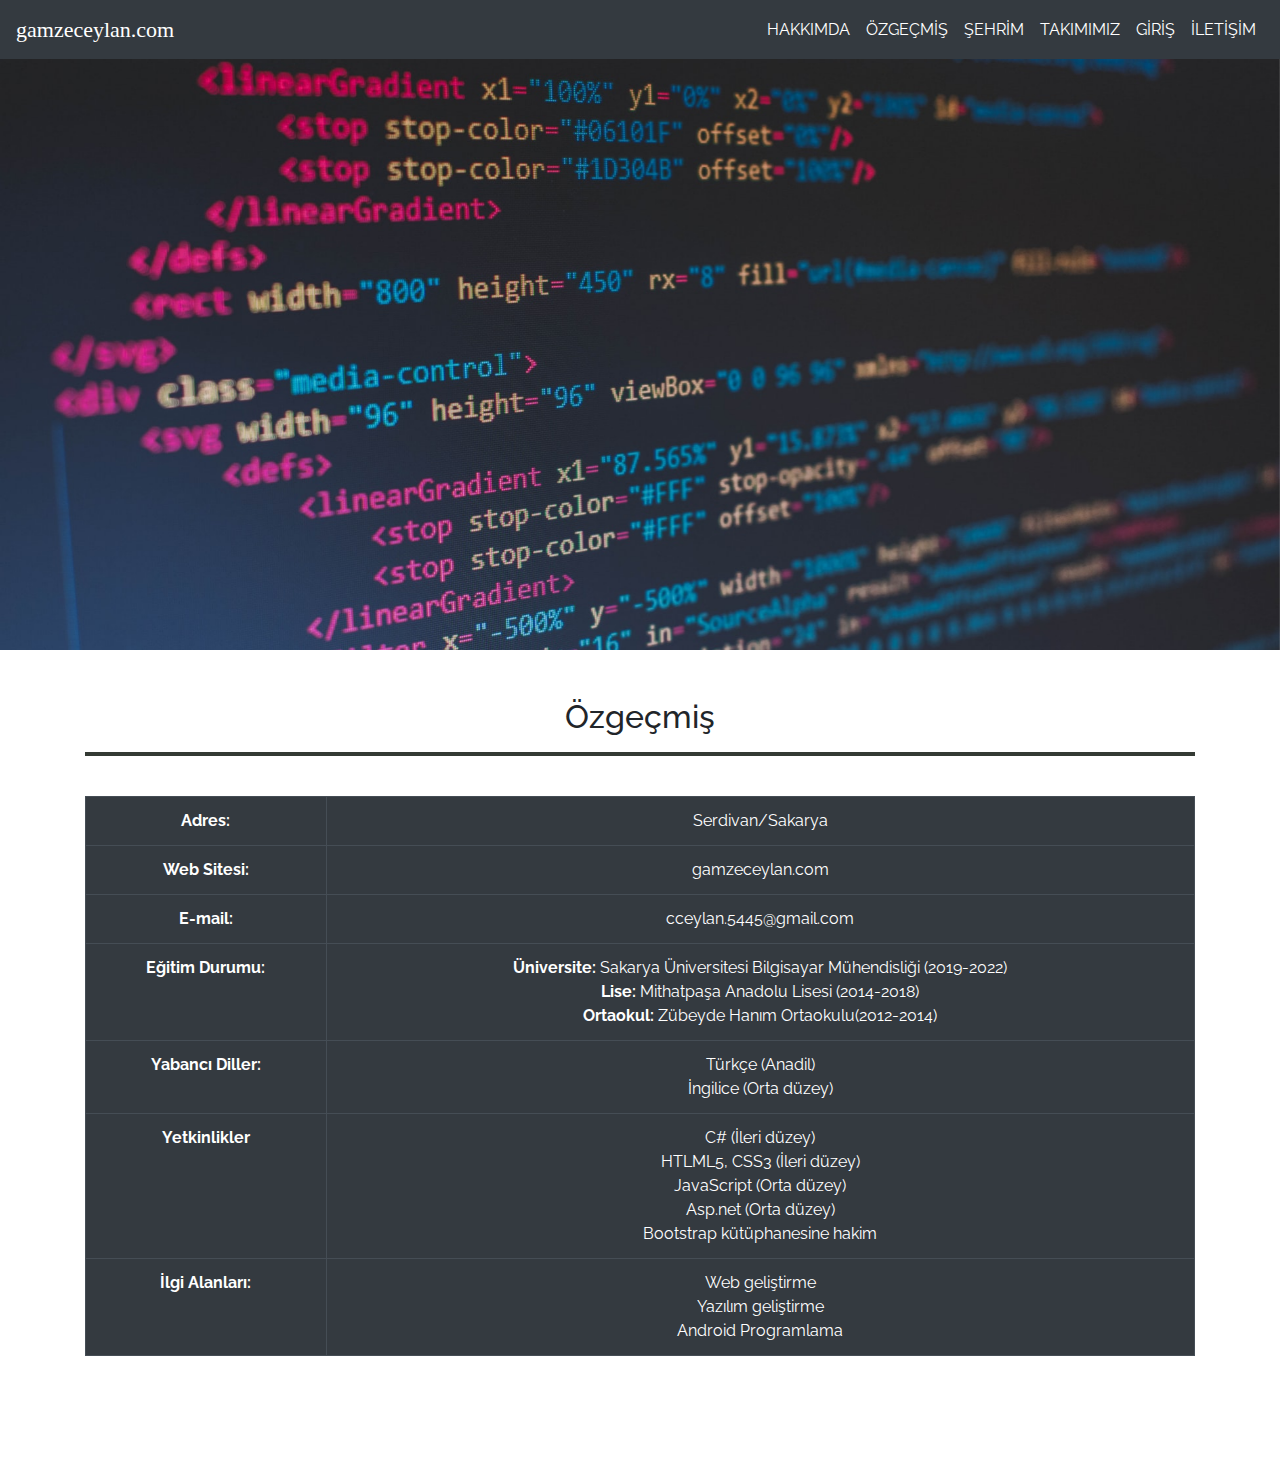
<file: ozgecmis.html>
<!doctype html>
<html lang="en">

<head>
    <meta charset="utf-8">
    <meta name="viewport" content="width=device-width, initial-scale=1, shrink-to-fit=no">
    <link rel="stylesheet" href="https://stackpath.bootstrapcdn.com/bootstrap/4.4.1/css/bootstrap.min.css"
        integrity="sha384-Vkoo8x4CGsO3+Hhxv8T/Q5PaXtkKtu6ug5TOeNV6gBiFeWPGFN9MuhOf23Q9Ifjh" crossorigin="anonymous">
    <link rel="stylesheet" href="css/style.css">
    <link href="https://fonts.googleapis.com/css2?family=Raleway:wght@500&display=swap" rel="stylesheet">
    <title>Gamze Ceylan</title>
</head>

<body>

    <!--Menü Kısmı Başlangıç-->

    <nav class="navbar navbar-expand-lg navbar-dark bg-dark fixed-top">
        <a class="navbar-brand yazi" href="#" style="font-size: 22px;">gamzeceylan.com</a>
        <button class="navbar-toggler" type="button" data-toggle="collapse" data-target="#navbarNav"
            aria-controls="navbarNav" aria-expanded="false" aria-label="Toggle navigation">
            <span class="navbar-toggler-icon"></span>
        </button>

        <div class="collapse navbar-collapse justify-content-end" id="navbarNav">
            <ul class="navbar-nav ">
                <li class="nav-item active">
                    <a class="nav-link" href="index.html">HAKKIMDA <span class="sr-only">(current)</span></a>
                </li>
                <li class="nav-item active">
                    <a class="nav-link" href="ozgecmis.html">ÖZGEÇMİŞ</a>
                </li>
                <li class="nav-item active">
                    <a class="nav-link" href="sehrim.html">ŞEHRİM</a>
                </li>
                <li class="nav-item active">
                    <a class="nav-link" href="takimimiz.html">TAKIMIMIZ</a>
                </li>
                <li class="nav-item active">
                    <a class="nav-link" href="login.html">GİRİŞ</a>
                </li>
                <li class="nav-item active">
                    <a class="nav-link" href="iletisim.html">İLETİŞİM</a>
                </li>
            </ul>
        </div>
    </nav>

    <!--Menü Kısmı Bitiş-->

    <!--Üst fotoğraf kısmı başlangıç-->
    <div>
        <div class="carousel-inner resimSlider">
            <div class="carousel-item active">
                <img src="img/2.jpg" class="d-block w-100 " alt="...">
            </div>

        </div>
    </div>
    <!--Üst  fotoğraf kısmı bitiş-->

<br><br>
    <!--Özgeçmiş başlangıç-->
    <section >
        <div class="container" >
            <h2 class="text-center ">Özgeçmiş</h2>
            <hr class="ayrac">
            <br>
            <div>
            <table class="table table-dark table-bordered ">

                <tbody class="text-center">
                    <tr>
                        <td><b>Adres: </b></td>
                        <td ca>Serdivan/Sakarya</td>
                    </tr>
                    <tr>
                        <td><b>Web Sitesi: </b></td>
                        <td>gamzeceylan.com</td>
                    </tr>
                    <tr>
                        <td><b>E-mail: </b></td>
                        <td>cceylan.5445@gmail.com</td>
                    </tr>
                    <tr>
                        <td><b>Eğitim Durumu: </b></td>
                        <td><b>Üniversite: </b>
                            Sakarya Üniversitesi Bilgisayar Mühendisliği (2019-2022)
                            <br><b>Lise: </b>Mithatpaşa Anadolu Lisesi (2014-2018)
                            <br><b>Ortaokul: </b>Zübeyde Hanım Ortaokulu(2012-2014)
                        </td>
                    </tr>
                    <tr>
                        <td><b>Yabancı Diller: </b></td>
                        <td>Türkçe (Anadil)
                            <br>İngilice (Orta düzey)
                        </td>
                    </tr>
                    <tr>
                        <td><b>Yetkinlikler</b></td>
                        <td>C# (İleri düzey)
                            <br>HTLML5, CSS3 (İleri düzey)
                            <br>JavaScript (Orta düzey)
                            <br>Asp.net (Orta düzey)
                            <br>Bootstrap kütüphanesine hakim
                        </td>
                    </tr>
                    <tr>
                        <td><b>İlgi Alanları: </b></td>
                        <td>Web geliştirme
                            <br>Yazılım geliştirme
                            <br>Android Programlama
                        </td>
                    </tr>

                </tbody>

            </table>
           </div>
        </div>
    </section>

    <!--özgeçmiş bitiş-->
    <footer>

    </footer>


    <script src="https://code.jquery.com/jquery-3.4.1.slim.min.js"
        integrity="sha384-J6qa4849blE2+poT4WnyKhv5vZF5SrPo0iEjwBvKU7imGFAV0wwj1yYfoRSJoZ+n" crossorigin="anonymous">
    </script>
    <script src="https://cdn.jsdelivr.net/npm/popper.js@1.16.0/dist/umd/popper.min.js"
        integrity="sha384-Q6E9RHvbIyZFJoft+2mJbHaEWldlvI9IOYy5n3zV9zzTtmI3UksdQRVvoxMfooAo" crossorigin="anonymous">
    </script>
    <script src="https://stackpath.bootstrapcdn.com/bootstrap/4.4.1/js/bootstrap.min.js"
        integrity="sha384-wfSDF2E50Y2D1uUdj0O3uMBJnjuUD4Ih7YwaYd1iqfktj0Uod8GCExl3Og8ifwB6" crossorigin="anonymous">
    </script>
</body>

</html>
</file>
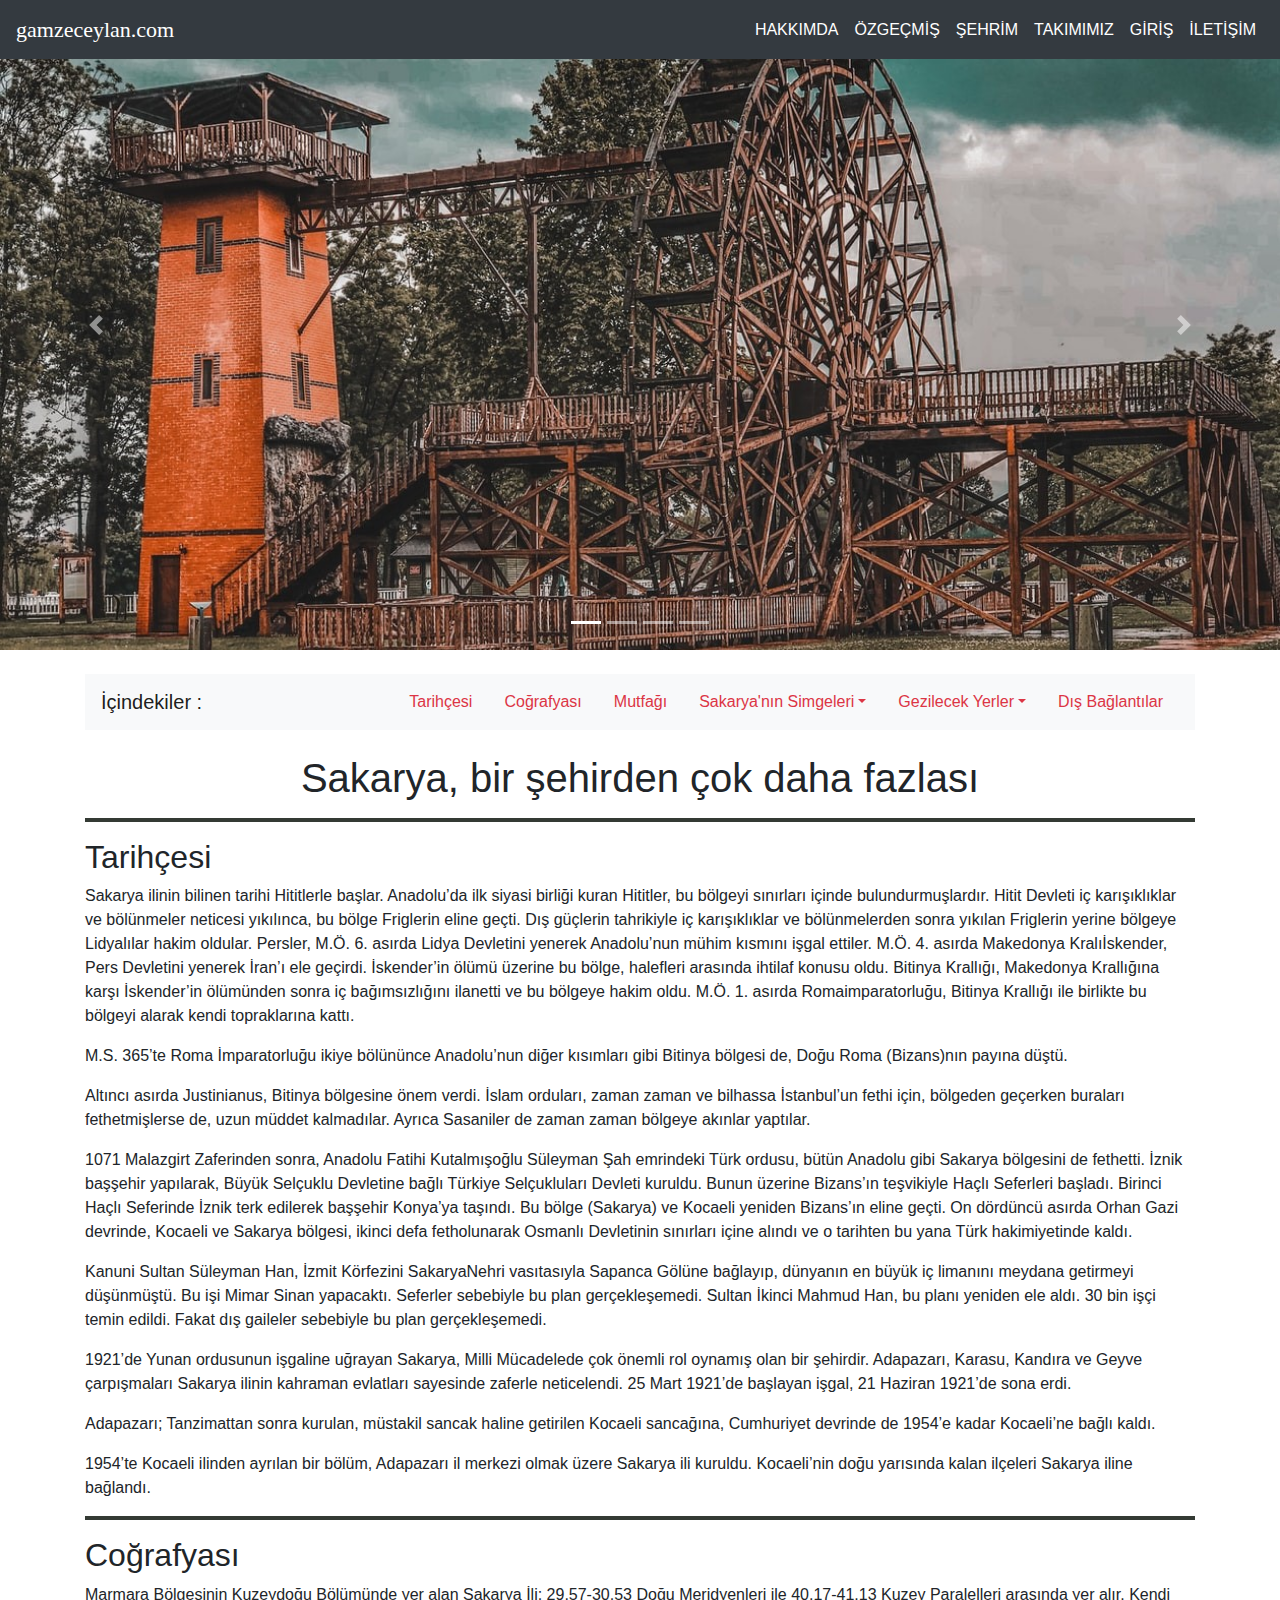
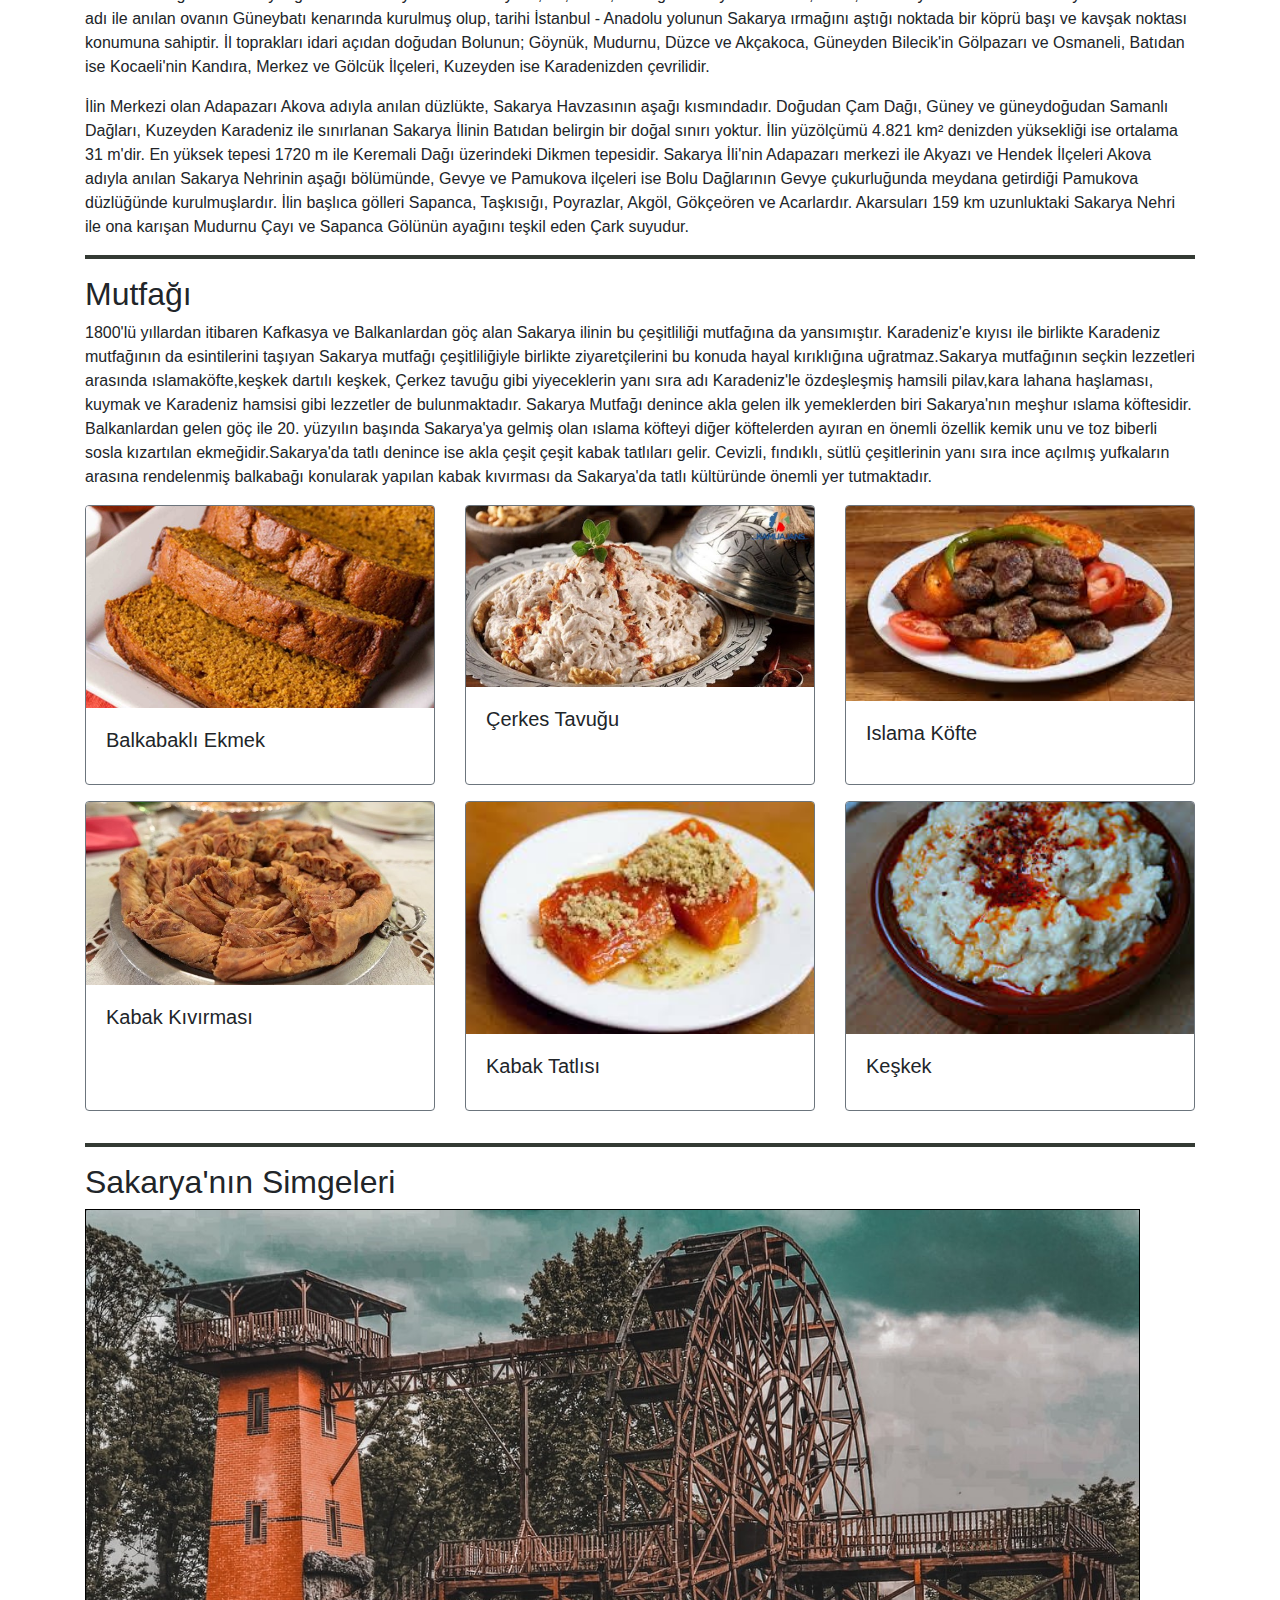
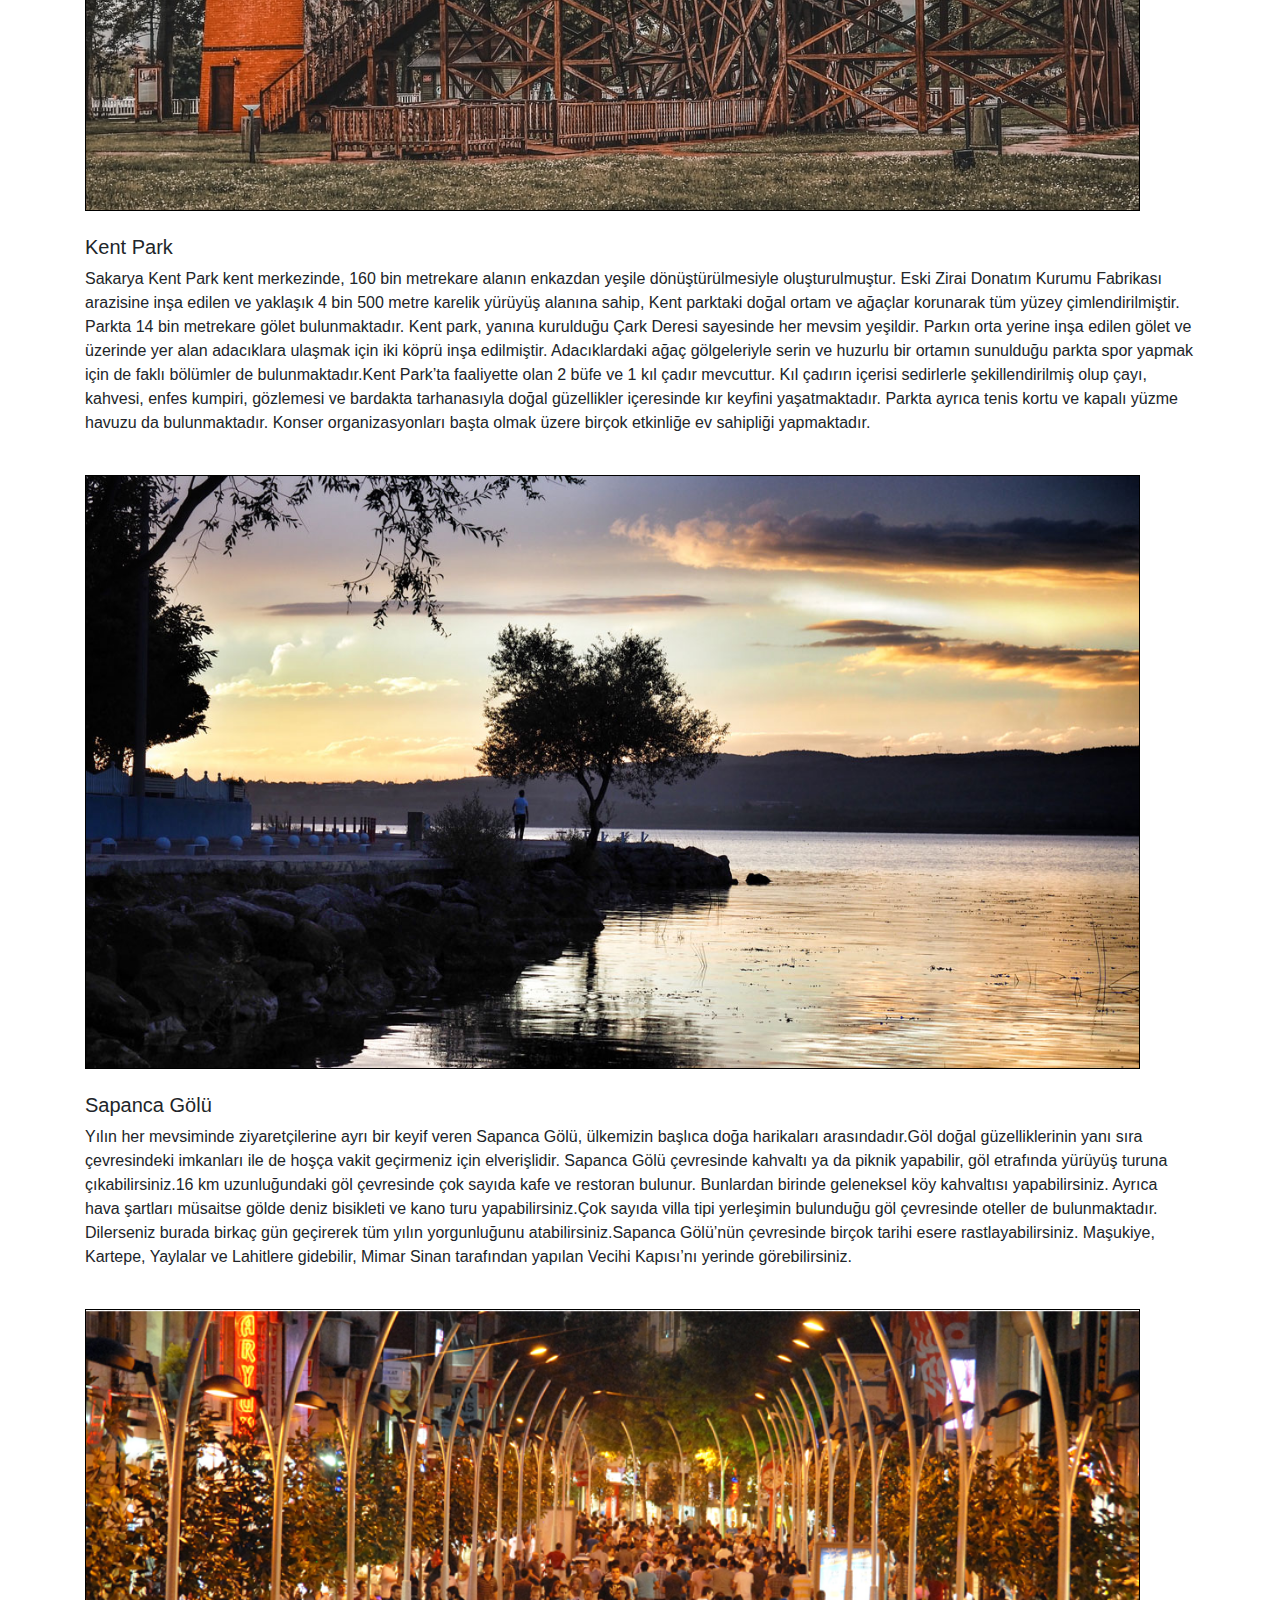
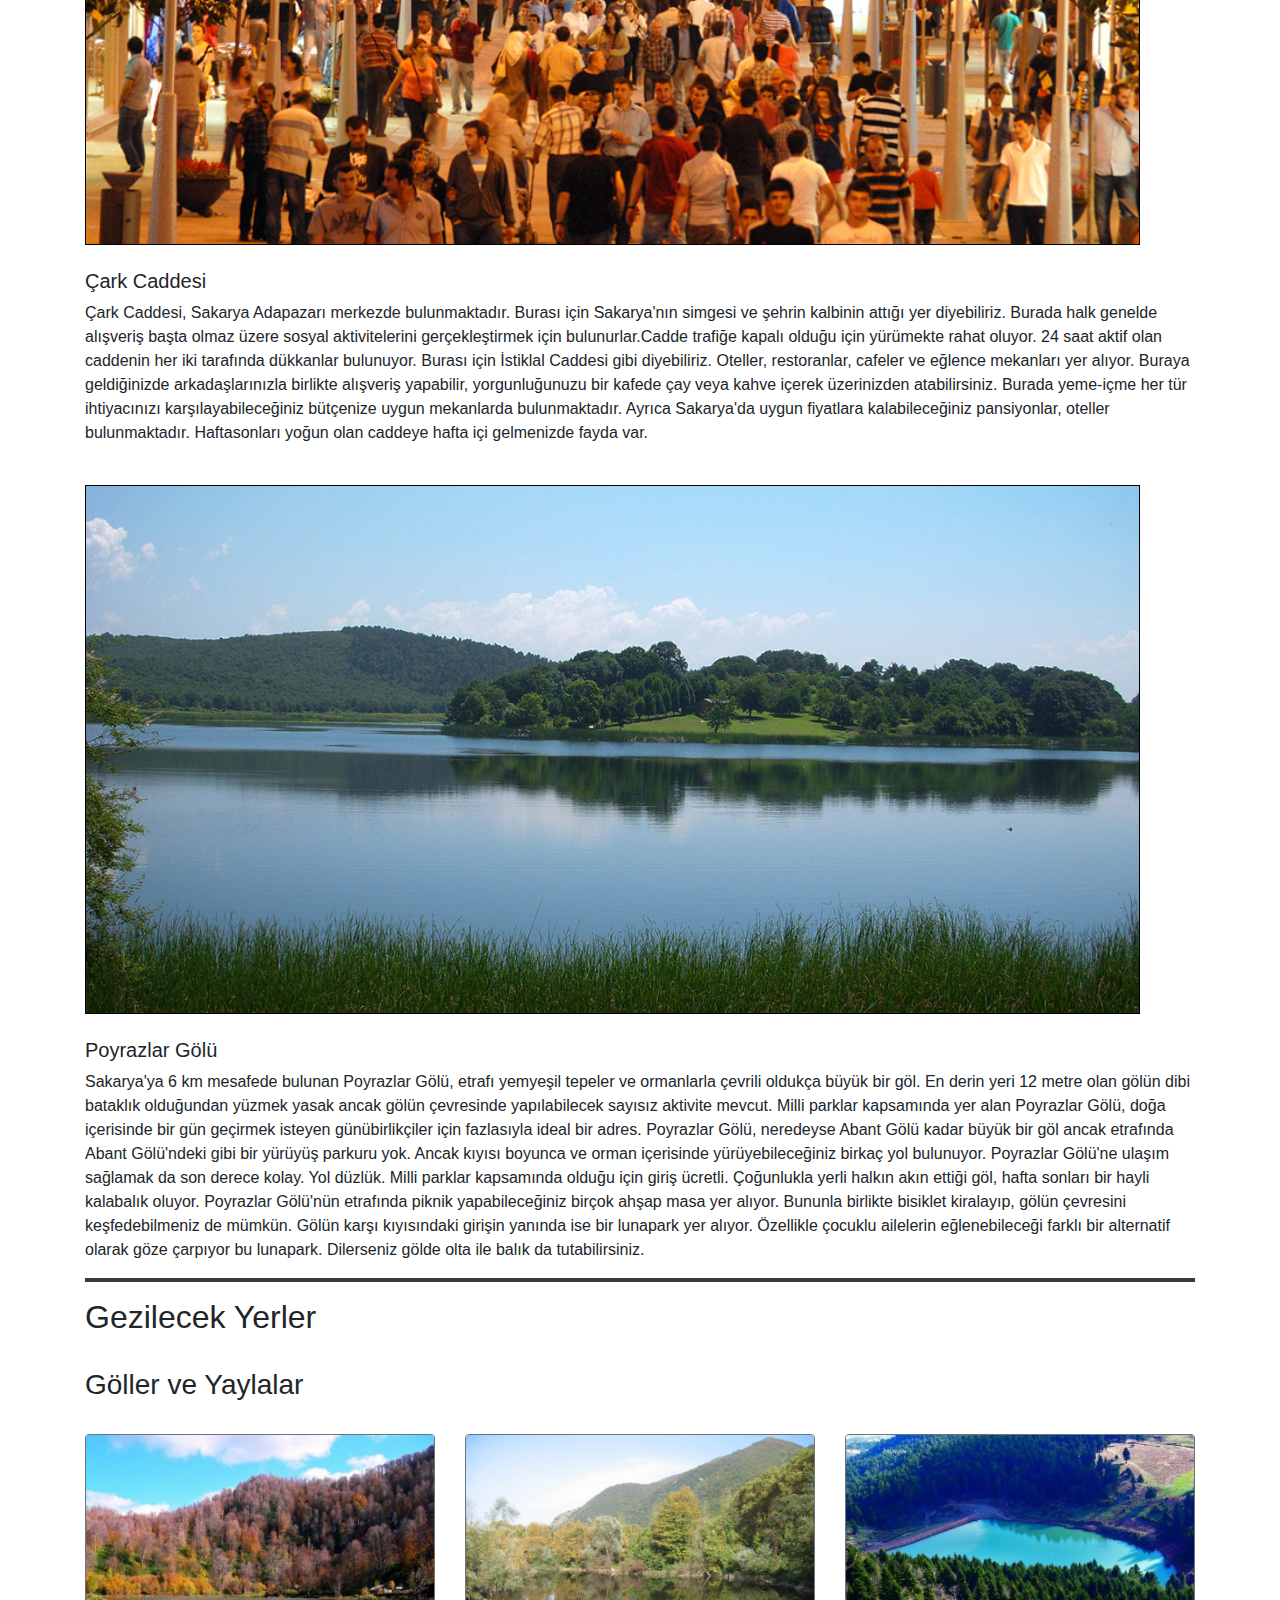
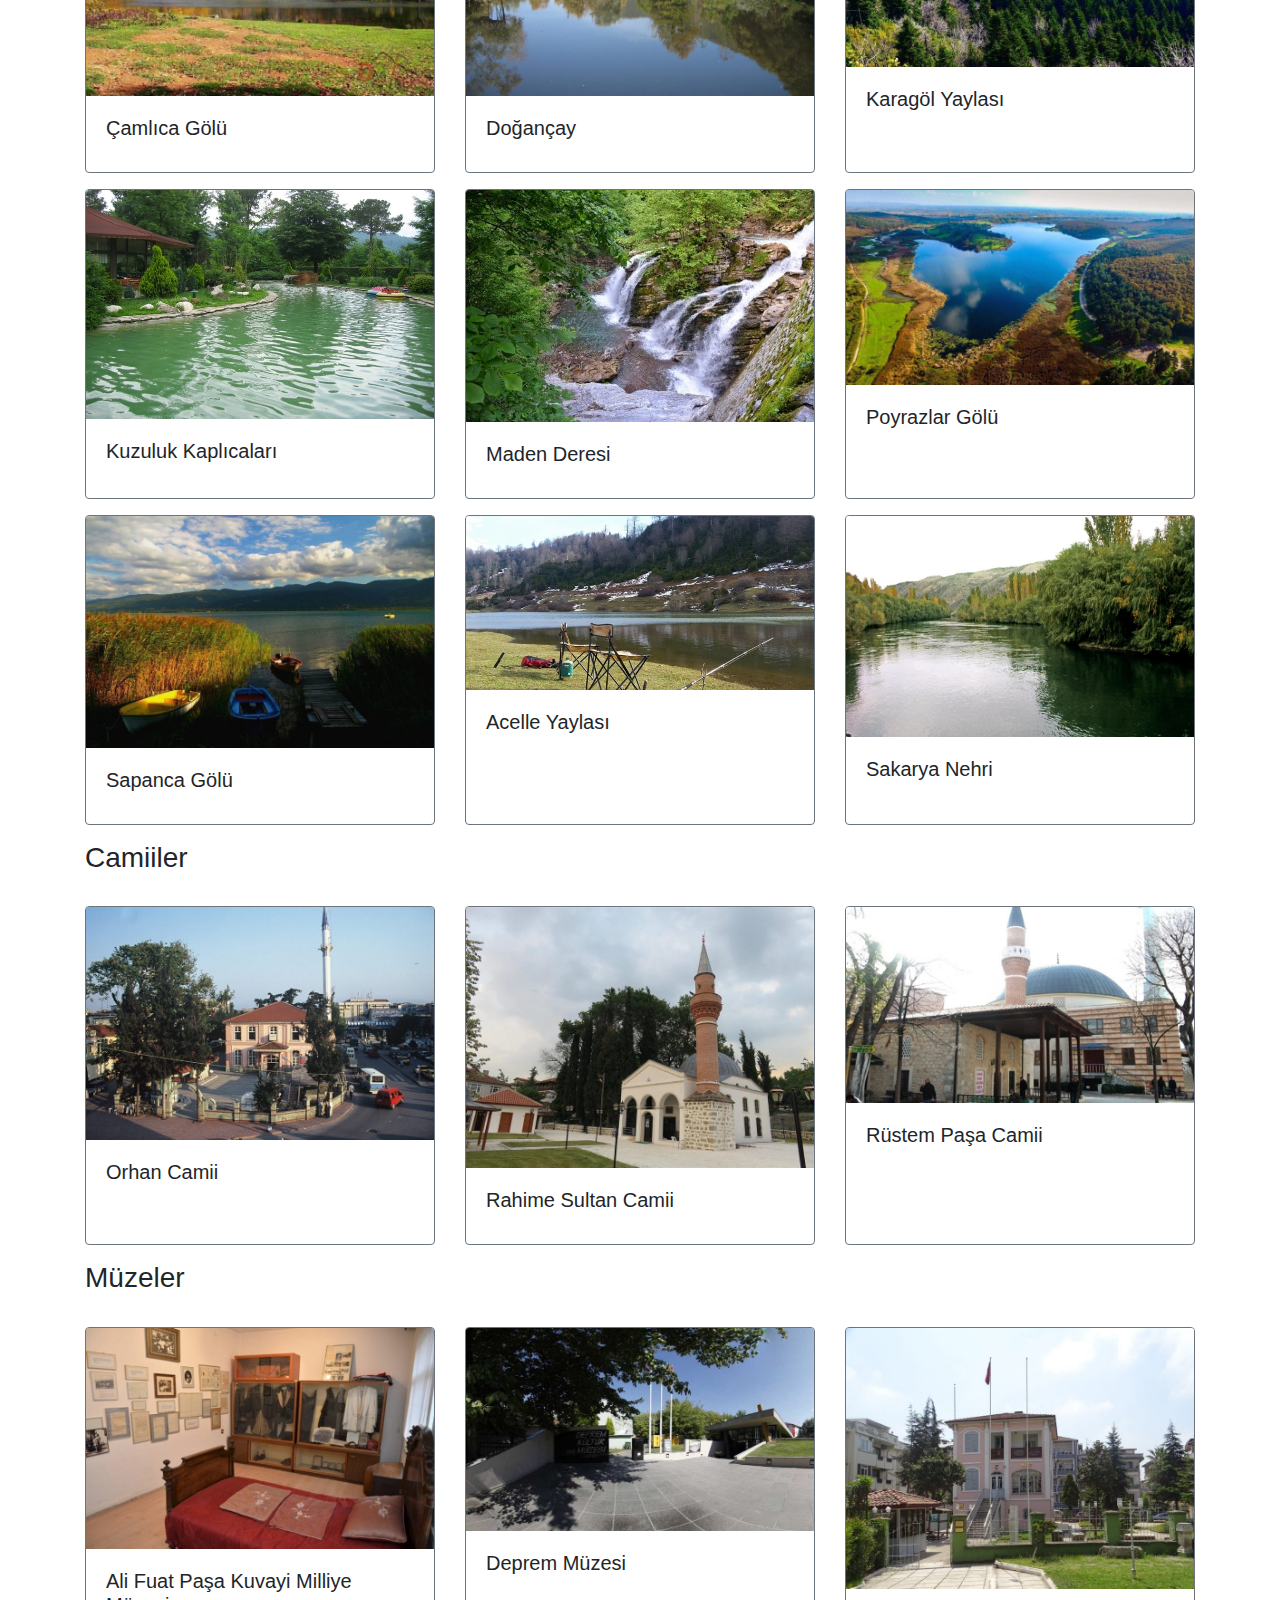
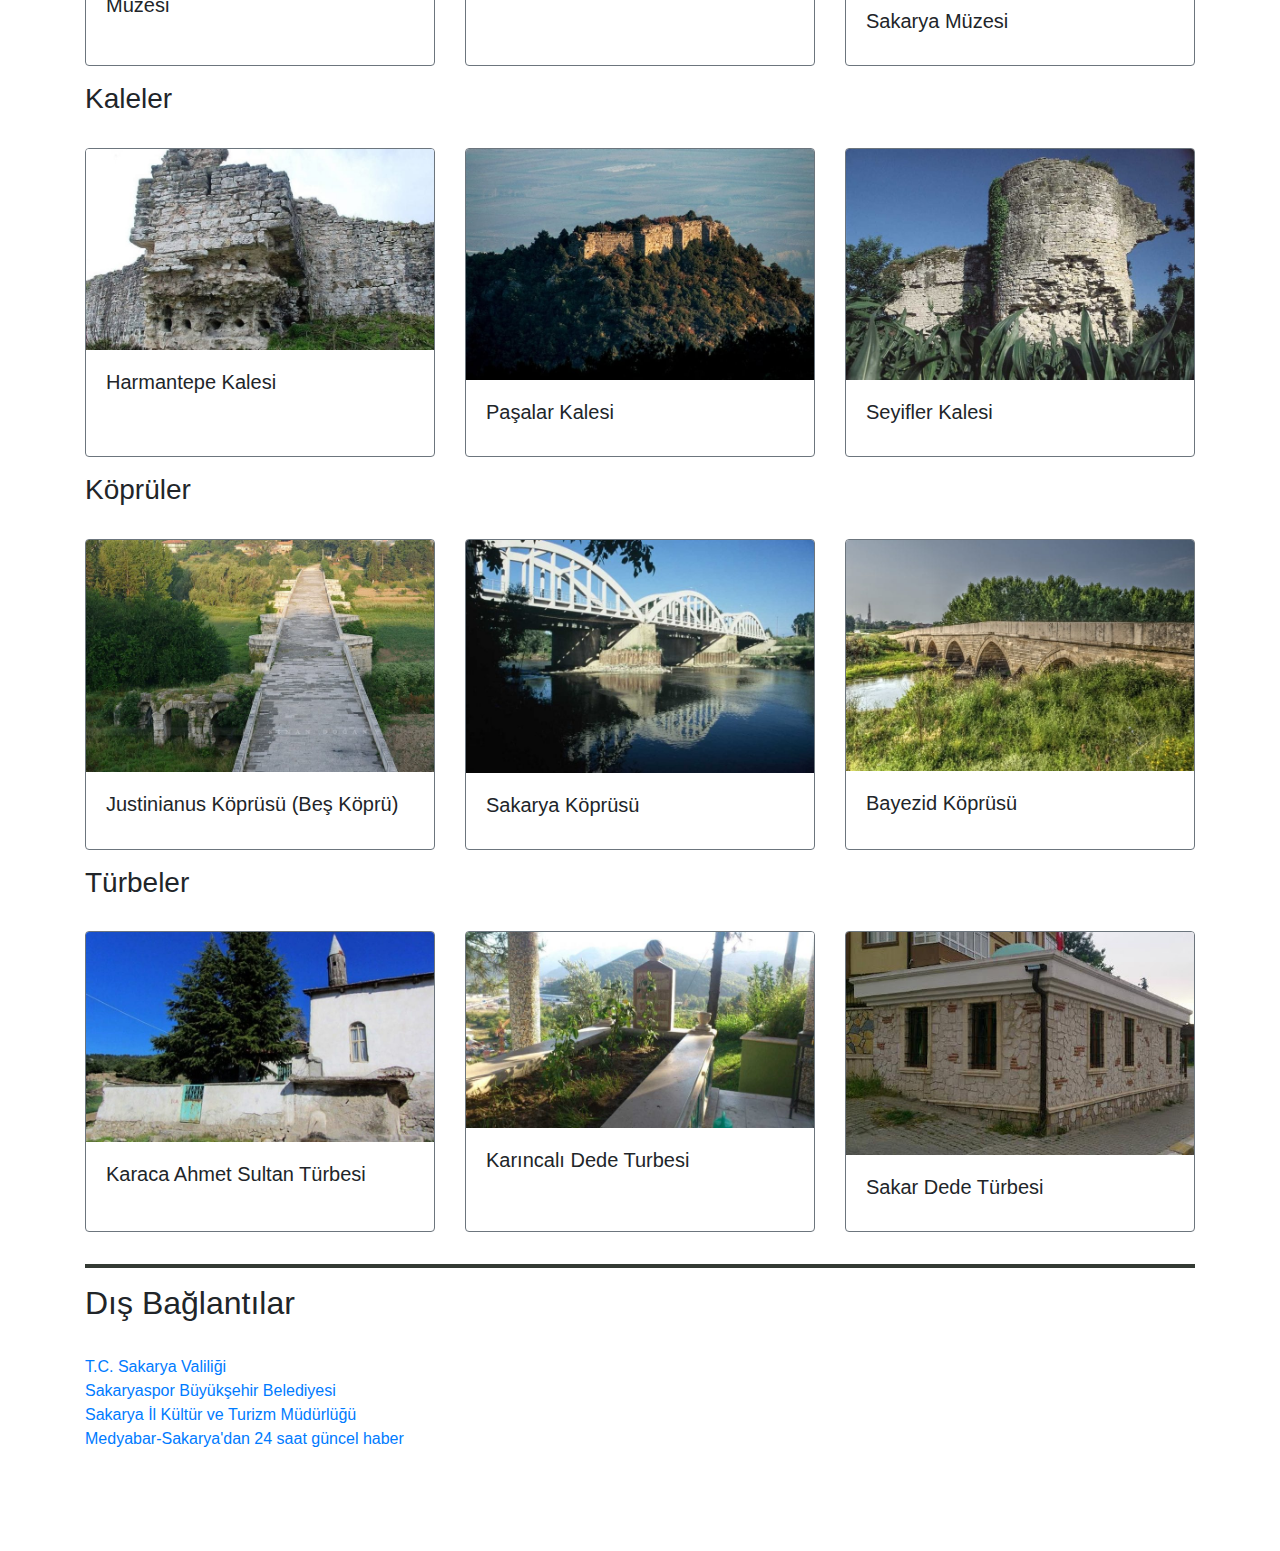
<file: sehrim.html>
<!doctype html>
<html lang="en">

<head>
    <meta charset="utf-8">
    <meta name="viewport" content="width=device-width, initial-scale=1, shrink-to-fit=no">
    <link rel="stylesheet" href="https://stackpath.bootstrapcdn.com/bootstrap/4.4.1/css/bootstrap.min.css"
        integrity="sha384-Vkoo8x4CGsO3+Hhxv8T/Q5PaXtkKtu6ug5TOeNV6gBiFeWPGFN9MuhOf23Q9Ifjh" crossorigin="anonymous">
    <link rel="stylesheet" href="css/style.css">
    <link
        href="https://fonts.googleapis.com/css2?family=Anton&family=Archivo+Black&family=Arimo:wght@700&family=Cabin:wght@500&family=Noto+Sans+KR:wght@900&family=Patua+One&display=swap"
        rel="stylesheet">
    <title>Gamze Ceylan</title>
</head>

<body>

    <!--Menü Kısmı Başlangıç-->
    <nav class="navbar navbar-expand-lg navbar-dark bg-dark fixed-top">
        <a class="navbar-brand yazi" href="#" style="font-size: 22px;">gamzeceylan.com</a>
        <button class="navbar-toggler" type="button" data-toggle="collapse" data-target="#navbarNav"
            aria-controls="navbarNav" aria-expanded="false" aria-label="Toggle navigation">
            <span class="navbar-toggler-icon"></span>
        </button>

        <div class="collapse navbar-collapse justify-content-end" id="navbarNav">
            <ul class="navbar-nav ">
                <li class="nav-item active">
                    <a class="nav-link" href="index.html">HAKKIMDA <span class="sr-only">(current)</span></a>
                </li>
                <li class="nav-item active">
                    <a class="nav-link" href="ozgecmis.html">ÖZGEÇMİŞ</a>
                </li>
                <li class="nav-item active">
                    <a class="nav-link" href="sehrim.html">ŞEHRİM</a>
                </li>
                <li class="nav-item active">
                    <a class="nav-link" href="takimimiz.html">TAKIMIMIZ</a>
                </li>
                <li class="nav-item active">
                    <a class="nav-link" href="login.html">GİRİŞ</a>
                </li>
                <li class="nav-item active">
                    <a class="nav-link" href="iletisim.html">İLETİŞİM</a>
                </li>
            </ul>
        </div>
    </nav>

    <!--Menü Kısmı Bitiş-->

    <!--Slider fotoğraf kısmı başlangıç-->

    <div id="carouselExampleIndicators" class="carousel slide " data-ride="carousel">

        <ol class="carousel-indicators">
            <li data-target="#carouselExampleIndicators" data-slide-to="0" class="active"></li>
            <li data-target="#carouselExampleIndicators" data-slide-to="1"></li>
            <li data-target="#carouselExampleIndicators" data-slide-to="2"></li>
            <li data-target="#carouselExampleIndicators" data-slide-to="3"></li>
        </ol>
        <div class="carousel-inner resimSlider">
            <div class="carousel-item active  ">

                <a href="#list-item-1"><img src="img/kentpark.jpg" class="d-block w-100" alt="...">
                </a>


            </div>
            <div class="carousel-item">
                <a href="#list-item-2"><img src="img/sapanca.jpg" class="d-block w-100 " alt="...">
                </a>

            </div>
            <div class="carousel-item">
                <a href="#list-item-3"><img src="img/carkcaddesi.png" class="d-block w-100 " alt="...">
                </a>
            </div>
            <div class="carousel-item">
                <a href="#list-item-4"> <img src="img/porazlar7.jpg" class="d-block w-100 " alt="...">
                </a>
            </div>
        </div>
        <a class="carousel-control-prev" href="#carouselExampleIndicators" role="button" data-slide="prev">
            <span class="carousel-control-prev-icon" aria-hidden="true"></span>
            <span class="sr-only">Previous</span>
        </a>
        <a class="carousel-control-next" href="#carouselExampleIndicators" role="button" data-slide="next">
            <span class="carousel-control-next-icon" aria-hidden="true"></span>
            <span class="sr-only">Next</span>
        </a>
    </div>

    <!--slider fotoğraf kısmı bitiş-->
    <br>
    <!--şehrim tanıtım kısmı başlangıç-->
    <section>
        <div class="container">

            <!--İçerik kısmı başlangıç-->
            <div>
                <nav id="navbar-example2" class="navbar navbar-light bg-light">
                    <a class="navbar-brand">İçindekiler : </a>
                    <ul class="nav nav-pills">
                        <li class="nav-item">
                            <a class="nav-link text-danger" href="#tarihce">Tarihçesi</a>
                        </li>
                        <li class="nav-item">
                            <a class="nav-link text-danger" href="#cografikonum">Coğrafyası</a>
                        </li>
                        <li class="nav-item">
                            <a class="nav-link text-danger" href="#mutfak">Mutfağı</a>
                        </li>

                        <li class="nav-item dropdown">
                            <a class="nav-link dropdown-toggle text-danger" data-toggle="dropdown" href="#"
                                role="button" aria-haspopup="true" aria-expanded="false">Sakarya'nın Simgeleri</a>
                            <div class="dropdown-menu">
                                <a class="dropdown-item" href="#list-item-1">Kentpark</a>
                                <a class="dropdown-item" href="#list-item-2">Sapanca Gölü</a>
                                <a class="dropdown-item" href="#list-item-3">Çark Caddesi</a>
                                <a class="dropdown-item" href="#list-item-4">Poyrazlar</a>
                            </div>
                        </li>
                        <li class="nav-item dropdown">
                            <a class="nav-link dropdown-toggle text-danger" data-toggle="dropdown" href="#"
                                role="button" aria-haspopup="true" aria-expanded="false">Gezilecek Yerler</a>
                            <div class="dropdown-menu">
                                <a class="dropdown-item" href="#golveyayla">Göller ve Yaylalar</a>
                                <a class="dropdown-item" href="#camii">Camiiler</a>
                                <a class="dropdown-item" href="#muze">Müzeler</a>
                                <a class="dropdown-item" href="#kale">Kaleler</a>
                                <a class="dropdown-item" href="#kopru">Köprüler</a>
                                <a class="dropdown-item" href="#turbe">Türbeler</a>
                            </div>

                        </li>
                        <li class="nav-item">
                            <a class="nav-link text-danger" href="#disbaglanti">Dış Bağlantılar</a>
                        </li>
                    </ul>
                </nav>
            </div>
            <!--İçerik kısmı baitiş-->

            <br>

            <h1 class="text-center">Sakarya, bir şehirden çok daha fazlası</h1>
            <hr class="ayrac" id="tarihce">
            <h2>Tarihçesi</h2>
            <p>Sakarya ilinin bilinen tarihi Hititlerle başlar. Anadolu’da ilk siyasi birliği kuran Hititler, bu bölgeyi
                sınırları içinde bulundurmuşlardır. Hitit Devleti iç karışıklıklar ve bölünmeler neticesi yıkılınca, bu
                bölge Friglerin eline geçti. Dış güçlerin tahrikiyle iç karışıklıklar ve bölünmelerden sonra yıkılan
                Friglerin yerine bölgeye Lidyalılar hakim oldular. Persler, M.Ö. 6. asırda Lidya Devletini yenerek
                Anadolu’nun mühim kısmını işgal ettiler. M.Ö. 4. asırda Makedonya Kralıİskender, Pers Devletini yenerek
                İran’ı ele geçirdi. İskender’in ölümü üzerine bu bölge, halefleri arasında ihtilaf konusu oldu. Bitinya
                Krallığı, Makedonya Krallığına karşı İskender’in ölümünden sonra iç bağımsızlığını ilanetti ve bu
                bölgeye hakim oldu. M.Ö. 1. asırda Romaimparatorluğu, Bitinya Krallığı ile birlikte bu bölgeyi alarak
                kendi topraklarına kattı.</p>
            <p> M.S. 365’te Roma İmparatorluğu ikiye bölününce Anadolu’nun diğer kısımları gibi Bitinya bölgesi de, Doğu
                Roma (Bizans)nın payına düştü.</p>
            <p>Altıncı asırda Justinianus, Bitinya bölgesine önem verdi. İslam orduları, zaman zaman ve bilhassa
                İstanbul’un fethi için, bölgeden geçerken buraları fethetmişlerse de, uzun müddet kalmadılar. Ayrıca
                Sasaniler de zaman zaman bölgeye akınlar yaptılar.</p>
            <p> 1071 Malazgirt Zaferinden sonra, Anadolu Fatihi Kutalmışoğlu Süleyman Şah emrindeki Türk ordusu, bütün
                Anadolu gibi Sakarya bölgesini de fethetti. İznik başşehir yapılarak, Büyük Selçuklu Devletine bağlı
                Türkiye Selçukluları Devleti kuruldu. Bunun üzerine Bizans’ın teşvikiyle Haçlı Seferleri başladı.
                Birinci Haçlı Seferinde İznik terk edilerek başşehir Konya’ya taşındı. Bu bölge (Sakarya) ve Kocaeli
                yeniden Bizans’ın eline geçti. On dördüncü asırda Orhan Gazi devrinde, Kocaeli ve Sakarya bölgesi,
                ikinci defa fetholunarak Osmanlı Devletinin sınırları içine alındı ve o tarihten bu yana Türk
                hakimiyetinde kaldı.</p>
            <p>Kanuni Sultan Süleyman Han, İzmit Körfezini SakaryaNehri vasıtasıyla Sapanca Gölüne bağlayıp, dünyanın
                en büyük iç limanını meydana getirmeyi düşünmüştü. Bu işi Mimar Sinan yapacaktı. Seferler sebebiyle bu
                plan gerçekleşemedi. Sultan İkinci Mahmud Han, bu planı yeniden ele aldı. 30 bin işçi temin edildi.
                Fakat dış gaileler sebebiyle bu plan gerçekleşemedi.</p>
            <p> 1921’de Yunan ordusunun işgaline uğrayan Sakarya, Milli Mücadelede çok önemli rol oynamış olan bir
                şehirdir. Adapazarı, Karasu, Kandıra ve Geyve çarpışmaları Sakarya ilinin kahraman evlatları sayesinde
                zaferle neticelendi. 25 Mart 1921’de başlayan işgal, 21 Haziran 1921’de sona erdi.</p>
            <p>Adapazarı; Tanzimattan sonra kurulan, müstakil sancak haline getirilen Kocaeli sancağına, Cumhuriyet
                devrinde de 1954’e kadar Kocaeli’ne bağlı kaldı.</p>

            <p> 1954’te Kocaeli ilinden ayrılan bir bölüm, Adapazarı il merkezi olmak üzere Sakarya ili kuruldu.
                Kocaeli’nin doğu yarısında kalan ilçeleri Sakarya iline bağlandı.</p>

            <hr class="ayrac" id="cografikonum">

            <h2>Coğrafyası</h2>
            <p> Marmara Bölgesinin Kuzeydoğu Bölümünde yer alan Sakarya İli; 29,57-30,53 Doğu Meridyenleri ile
                40,17-41,13 Kuzey Paralelleri arasında yer alır. Kendi adı ile anılan ovanın Güneybatı kenarında
                kurulmuş olup, tarihi İstanbul - Anadolu yolunun Sakarya
                ırmağını aştığı noktada bir köprü başı ve kavşak noktası konumuna sahiptir. İl toprakları idari açıdan
                doğudan Bolunun; Göynük, Mudurnu, Düzce ve Akçakoca, Güneyden Bilecik'in Gölpazarı ve Osmaneli, Batıdan
                ise Kocaeli'nin Kandıra, Merkez ve Gölcük İlçeleri, Kuzeyden ise Karadenizden çevrilidir.</p>
            <p> İlin Merkezi olan Adapazarı Akova adıyla anılan düzlükte, Sakarya Havzasının aşağı kısmındadır. Doğudan
                Çam Dağı, Güney ve güneydoğudan Samanlı Dağları, Kuzeyden Karadeniz ile sınırlanan Sakarya İlinin
                Batıdan belirgin bir doğal sınırı yoktur. İlin yüzölçümü 4.821 km² denizden yüksekliği ise ortalama 31
                m'dir. En yüksek tepesi 1720 m ile Keremali Dağı üzerindeki Dikmen tepesidir. Sakarya İli'nin Adapazarı
                merkezi
                ile Akyazı ve Hendek İlçeleri Akova adıyla anılan Sakarya Nehrinin aşağı bölümünde, Gevye ve Pamukova
                ilçeleri ise Bolu Dağlarının Gevye çukurluğunda meydana getirdiği Pamukova düzlüğünde kurulmuşlardır.
                İlin başlıca gölleri Sapanca, Taşkısığı, Poyrazlar, Akgöl, Gökçeören ve Acarlardır. Akarsuları 159 km
                uzunluktaki Sakarya Nehri ile ona karışan Mudurnu Çayı ve Sapanca Gölünün ayağını teşkil eden Çark
                suyudur.</p>

            <hr class="ayrac" id="mutfak">
            <h2>Mutfağı</h2>
            <p>1800'lü yıllardan itibaren Kafkasya ve Balkanlardan göç alan Sakarya ilinin bu çeşitliliği mutfağına da
                yansımıştır. Karadeniz'e kıyısı ile birlikte Karadeniz mutfağının da esintilerini taşıyan Sakarya
                mutfağı çeşitliliğiyle birlikte ziyaretçilerini bu konuda hayal kırıklığına uğratmaz.Sakarya mutfağının
                seçkin lezzetleri arasında ıslamaköfte,keşkek dartılı keşkek, Çerkez tavuğu gibi yiyeceklerin yanı sıra
                adı Karadeniz'le özdeşleşmiş hamsili pilav,kara lahana haşlaması, kuymak ve Karadeniz hamsisi gibi
                lezzetler de bulunmaktadır. Sakarya Mutfağı denince akla gelen ilk yemeklerden biri Sakarya'nın meşhur
                ıslama köftesidir. Balkanlardan gelen göç ile 20. yüzyılın başında Sakarya'ya gelmiş olan ıslama köfteyi
                diğer köftelerden ayıran en önemli özellik kemik unu ve toz biberli sosla kızartılan
                ekmeğidir.Sakarya'da tatlı denince ise akla çeşit çeşit kabak tatlıları gelir. Cevizli, fındıklı, sütlü
                çeşitlerinin yanı sıra ince açılmış yufkaların arasına rendelenmiş balkabağı konularak yapılan kabak
                kıvırması da Sakarya'da tatlı kültüründe önemli yer tutmaktadır.</p>
            <div class="card-deck">
                <div class="card card border-secondary mb-3">
                    <img src="img/balkabakliekmek.jpg" class="card-img-top" alt="...">
                    <div class="card-body">
                        <h5 class="card-title">Balkabaklı Ekmek</h5>
                    </div>
                </div>
                <div class="card card border-secondary mb-3">
                    <img src="img/cerkestavugu.jpg" class="card-img-top" alt="...">
                    <div class="card-body">
                        <h5 class="card-title">Çerkes Tavuğu</h5>
                    </div>
                </div>
                <div class="card card border-secondary mb-3">
                    <img src="img/islamakofte.jpg" class="card-img-top" alt="...">
                    <div class="card-body">
                        <h5 class="card-title">Islama Köfte</h5>
                    </div>
                </div>
            </div>

            <div class="card-deck">
                <div class="card card border-secondary mb-3">
                    <img src="img/kabakkıvırması.jpg" class="card-img-top">
                    <div class="card-body">
                        <h5 class="card-title">Kabak Kıvırması</h5>
                    </div>
                </div>
                <div class="card card border-secondary mb-3">
                    <img src="img/kabaktatlisi.jpg" class="card-img-top" alt="...">
                    <div class="card-body">
                        <h5 class="card-title">Kabak Tatlısı</h5>
                    </div>
                </div>
                <div class="card card border-secondary mb-3">
                    <img src="img/keşkek.jpg" class="card-img-top" alt="...">
                    <div class="card-body">
                        <h5 class="card-title">Keşkek</h5>
                    </div>
                </div>
            </div>

            <hr class="ayrac">
            <h2>Sakarya'nın Simgeleri</h2>
            <div>
                <img src="img/kentpark.jpg" class="sakaryaSimgeler" id="list-item-1">
            </div>



            <div>
                <br>
                <h5>Kent Park</h5>
                <p>Sakarya Kent Park kent merkezinde, 160 bin metrekare alanın enkazdan yeşile dönüştürülmesiyle
                    oluşturulmuştur. Eski Zirai Donatım Kurumu Fabrikası arazisine inşa edilen ve yaklaşık 4 bin 500
                    metre karelik yürüyüş alanına sahip, Kent parktaki doğal ortam ve ağaçlar korunarak tüm yüzey
                    çimlendirilmiştir. Parkta 14 bin metrekare gölet bulunmaktadır. Kent park, yanına kurulduğu Çark
                    Deresi sayesinde her mevsim yeşildir. Parkın orta yerine inşa edilen gölet ve üzerinde yer alan
                    adacıklara ulaşmak için iki köprü inşa edilmiştir. Adacıklardaki ağaç gölgeleriyle serin ve huzurlu
                    bir ortamın sunulduğu parkta spor yapmak için de faklı bölümler de bulunmaktadır.Kent Park’ta
                    faaliyette olan 2 büfe ve 1 kıl çadır mevcuttur. Kıl çadırın içerisi sedirlerle şekillendirilmiş
                    olup çayı, kahvesi, enfes kumpiri, gözlemesi ve bardakta tarhanasıyla doğal güzellikler içeresinde
                    kır keyfini yaşatmaktadır. Parkta ayrıca tenis kortu ve kapalı yüzme havuzu da bulunmaktadır. Konser
                    organizasyonları başta olmak üzere birçok etkinliğe ev sahipliği yapmaktadır.
            </div>
            <br>
            <div>
                <img src="img/sapanca.jpg" class="sakaryaSimgeler" id="list-item-2">
            </div>
            <div>
                <br>
                <h5>Sapanca Gölü</h5>
                <p>Yılın her mevsiminde ziyaretçilerine ayrı bir keyif veren Sapanca Gölü, ülkemizin başlıca doğa
                    harikaları arasındadır.Göl doğal güzelliklerinin yanı sıra çevresindeki imkanları ile de hoşça vakit
                    geçirmeniz için elverişlidir. Sapanca Gölü çevresinde kahvaltı ya da piknik yapabilir, göl etrafında
                    yürüyüş turuna çıkabilirsiniz.16 km uzunluğundaki göl çevresinde çok sayıda kafe ve restoran
                    bulunur. Bunlardan birinde geleneksel köy kahvaltısı yapabilirsiniz. Ayrıca hava şartları müsaitse
                    gölde deniz bisikleti ve kano turu yapabilirsiniz.Çok sayıda villa tipi yerleşimin bulunduğu göl
                    çevresinde oteller de bulunmaktadır. Dilerseniz burada birkaç gün geçirerek tüm yılın yorgunluğunu
                    atabilirsiniz.Sapanca Gölü’nün çevresinde birçok tarihi esere
                    rastlayabilirsiniz. Maşukiye, Kartepe, Yaylalar ve Lahitlere gidebilir, Mimar Sinan tarafından
                    yapılan Vecihi Kapısı’nı yerinde görebilirsiniz.
            </div>
            <br>
            <div>
                <img src="img/carkcaddesi.png" class="sakaryaSimgeler" id="list-item-3">
            </div>
            <div><br>
                <h5>Çark Caddesi</h5>
                <p>Çark Caddesi, Sakarya Adapazarı merkezde bulunmaktadır. Burası için Sakarya'nın simgesi ve şehrin
                    kalbinin attığı yer diyebiliriz. Burada halk genelde alışveriş başta olmaz üzere sosyal
                    aktivitelerini gerçekleştirmek için bulunurlar.Cadde trafiğe kapalı olduğu için yürümekte rahat
                    oluyor. 24 saat aktif olan caddenin her iki tarafında dükkanlar bulunuyor. Burası için İstiklal
                    Caddesi gibi diyebiliriz. Oteller, restoranlar, cafeler ve eğlence mekanları yer alıyor. Buraya
                    geldiğinizde arkadaşlarınızla birlikte alışveriş yapabilir, yorgunluğunuzu bir kafede çay veya kahve
                    içerek üzerinizden atabilirsiniz. Burada yeme-içme her tür ihtiyacınızı karşılayabileceğiniz
                    bütçenize uygun mekanlarda bulunmaktadır. Ayrıca Sakarya'da uygun fiyatlara kalabileceğiniz
                    pansiyonlar, oteller bulunmaktadır. Haftasonları yoğun olan caddeye hafta içi gelmenizde fayda var.
            </div>
            <br>
            <div>
                <img src="img/porazlar7.jpg" class="sakaryaSimgeler" id="list-item-4">

            </div>
            <div><br>
                <h5>Poyrazlar Gölü</h5>
                <p>Sakarya'ya 6 km mesafede bulunan Poyrazlar Gölü, etrafı yemyeşil tepeler ve ormanlarla çevrili
                    oldukça büyük bir göl. En derin yeri 12 metre olan gölün dibi bataklık olduğundan yüzmek yasak ancak
                    gölün çevresinde yapılabilecek sayısız aktivite mevcut. Milli parklar kapsamında yer alan Poyrazlar
                    Gölü, doğa içerisinde bir gün geçirmek isteyen günübirlikçiler için fazlasıyla ideal bir adres.
                    Poyrazlar Gölü, neredeyse Abant Gölü kadar büyük bir göl ancak etrafında Abant Gölü'ndeki gibi bir
                    yürüyüş parkuru yok. Ancak kıyısı boyunca ve orman içerisinde yürüyebileceğiniz birkaç yol
                    bulunuyor. Poyrazlar Gölü'ne ulaşım sağlamak da son derece kolay. Yol düzlük. Milli parklar
                    kapsamında olduğu için giriş ücretli. Çoğunlukla yerli halkın akın ettiği göl, hafta sonları bir
                    hayli kalabalık oluyor.
                    Poyrazlar Gölü'nün etrafında piknik yapabileceğiniz birçok ahşap masa yer alıyor. Bununla birlikte
                    bisiklet kiralayıp, gölün çevresini keşfedebilmeniz de mümkün. Gölün karşı kıyısındaki girişin
                    yanında ise bir lunapark yer alıyor. Özellikle çocuklu ailelerin eğlenebileceği farklı bir
                    alternatif olarak göze çarpıyor bu lunapark. Dilerseniz gölde olta ile balık da tutabilirsiniz.
            </div>
            <hr class="ayrac">

            <h2>Gezilecek Yerler</h2>
            <br>

            <h3 id="golveyayla">Göller ve Yaylalar</h3>
            <br>
            <div class="card-deck">
                <div class="card card border-secondary mb-3">
                    <img src="img/camlicaGolu.jpg" class="card-img-top" alt="...">
                    <div class="card-body">
                        <h5 class="card-title">Çamlıca Gölü</h5>
                    </div>
                </div>
                <div class="card card border-secondary mb-3">
                    <img src="img/dogancay.jpg" class="card-img-top" alt="...">
                    <div class="card-body">
                        <h5 class="card-title">Doğançay</h5>
                    </div>
                </div>
                <div class="card card border-secondary mb-3">
                    <img src="img/karagolYaylasi.jpg" class="card-img-top" alt="...">
                    <div class="card-body">
                        <h5 class="card-title">Karagöl Yaylası</h5>
                    </div>
                </div>
            </div>

            <div class="card-deck ">
                <div class="card card border-secondary mb-3">
                    <img src="img/kuzulukKaplicaları.jpg" class="card-img-top" alt="...">
                    <div class="card-body">
                        <h5 class="card-title">Kuzuluk Kaplıcaları</h5>
                    </div>
                </div>
                <div class="card card border-secondary mb-3">
                    <img src="img/madenDeresi.jpg" class="card-img-top" alt="...">
                    <div class="card-body">
                        <h5 class="card-title">Maden Deresi</h5>
                    </div>
                </div>
                <div class="card card border-secondary mb-3">
                    <img src="img/poyrazlarGolu.jpg" class="card-img-top" alt="...">
                    <div class="card-body">
                        <h5 class="card-title">Poyrazlar Gölü</h5>
                    </div>
                </div>
            </div>
            <div class="card-deck">
                <div class="card card border-secondary mb-3">
                    <img src="img/sapancaGolu.jpg" class="card-img-top" alt="...">
                    <div class="card-body">
                        <h5 class="card-title">Sapanca Gölü</h5>
                    </div>
                </div>
                <div class="card card border-secondary mb-3">
                    <img src="img/acelleYaylasi.jpg" class="card-img-top" alt="...">
                    <div class="card-body">
                        <h5 class="card-title">Acelle Yaylası</h5>
                    </div>
                </div>
                <div class="card card border-secondary mb-3">
                    <img src="img/sakaryaNehri.jpg" class="card-img-top" alt="...">
                    <div class="card-body">
                        <h5 class="card-title">Sakarya Nehri</h5>
                    </div>
                </div>
            </div>

            <h3 id="camii">Camiiler</h3>
            <br>

            <div class="card-deck">
                <div class="card card border-secondary mb-3">
                    <img src="img/orhanCamii.jpg" class="card-img-top" alt="...">
                    <div class="card-body">
                        <h5 class="card-title">Orhan Camii</h5>
                    </div>
                </div>
                <div class="card card border-secondary mb-3">
                    <img src="img/rahimeSultanCamiisi.jpg" class="card-img-top" alt="...">
                    <div class="card-body">
                        <h5 class="card-title">Rahime Sultan Camii</h5>
                    </div>
                </div>
                <div class="card card border-secondary mb-3">
                    <img src="img/rüstemPasaCamiisi.jpg" class="card-img-top" alt="...">
                    <div class="card-body">
                        <h5 class="card-title">Rüstem Paşa Camii</h5>

                    </div>
                </div>
            </div>


            <h3 id="muze">Müzeler</h3>
            <br>
            <div class="card-deck">
                <div class="card card border-secondary mb-3">
                    <img src="img/alifuatpasaMuzesi.jpg" class="card-img-top" alt="...">
                    <div class="card-body">
                        <h5 class="card-title">Ali Fuat Paşa Kuvayi Milliye Müzesi</h5>
                    </div>
                </div>
                <div class="card card border-secondary mb-3">
                    <img src="img/depremMuzesi.jpg" class="card-img-top" alt="...">
                    <div class="card-body">
                        <h5 class="card-title">Deprem Müzesi</h5>

                    </div>
                </div>
                <div class="card card border-secondary mb-3">
                    <img src="img/sakaryaMuzesi.jpg" class="card-img-top" alt="...">
                    <div class="card-body">
                        <h5 class="card-title">Sakarya Müzesi</h5>

                    </div>
                </div>
            </div>

            <h3 id="kale">Kaleler</h3>
            <br>

            <div class="card-deck">
                <div class="card card border-secondary mb-3">
                    <img src="img/harmantepeKalesi.jpg" class="card-img-top">
                    <div class="card-body">
                        <h5 class="card-title">Harmantepe Kalesi</h5>
                    </div>
                </div>
                <div class="card card border-secondary mb-3">
                    <img src="img/pasalarKalesi.jpg" class="card-img-top">
                    <div class="card-body">
                        <h5 class="card-title">Paşalar Kalesi</h5>
                    </div>
                </div>
                <div class="card card border-secondary mb-3">
                    <img src="img/seyiflerKalesi.jpg" class="card-img-top">
                    <div class="card-body">
                        <h5 class="card-title">Seyifler Kalesi</h5>
                    </div>
                </div>
            </div>

            <h3 id="kopru">Köprüler</h3>
            <br>


            <div class="card-deck">
                <div class="card card border-secondary mb-3">
                    <img src="img/beskopru.jpg" class="card-img-top">
                    <div class="card-body">
                        <h5 class="card-title">Justinianus Köprüsü (Beş Köprü)</h5>


                    </div>
                </div>
                <div class="card card border-secondary mb-3">
                    <img src="img/sakaryaKoprusu.jpg" class="card-img-top">
                    <div class="card-body">
                        <h5 class="card-title">Sakarya Köprüsü</h5>


                    </div>
                </div>
                <div class="card card border-secondary mb-3">
                    <img src="img/bayezidKoprusu.jpg" class="card-img-top">
                    <div class="card-body">
                        <h5 class="card-title">Bayezid Köprüsü</h5>


                    </div>
                </div>
            </div>

            <h3 id="turbe">Türbeler</h3>
            <br>

            <div class="card-deck">
                <div class="card card border-secondary mb-3">
                    <img src="img/karacaahmetsultanTurbesi.jpg" class="card-img-top">
                    <div class="card-body">
                        <h5 class="card-title">Karaca Ahmet Sultan Türbesi</h5>


                    </div>
                </div>
                <div class="card card border-secondary mb-3">
                    <img src="img/karincalidedeTurbesi.jpg" class="card-img-top">
                    <div class="card-body">
                        <h5 class="card-title">Karıncalı Dede Turbesi</h5>
                        </p>

                    </div>
                </div>
                <div class="card card border-secondary mb-3">
                    <img src="img/sakardedeTurbesi.jpg" class="card-img-top">
                    <div class="card-body">
                        <h5 class="card-title">Sakar Dede Türbesi</h5>


                    </div>
                </div>
            </div>
            
            <hr class="ayrac">
            <h2 id="disbaglanti">Dış Bağlantılar</h2>
            <br>

            <a href="http://www.sakarya.gov.tr/">T.C. Sakarya Valiliği</a>
            <br>
            <a href="http://www.sakarya.bel.tr/">Sakaryaspor Büyükşehir Belediyesi</a>
            <br>
            <a href="http://www.sakaryakulturturizm.gov.tr/">Sakarya İl Kültür ve Turizm Müdürlüğü</a>
            <br>
            <a href="https://medyabar.com/">Medyabar-Sakarya'dan 24 saat güncel haber</a>

        </div>


        <!--şehrim tanıtım kısmı bitiş-->

    </section>


    <footer>

    </footer>


    <script src="https://code.jquery.com/jquery-3.4.1.slim.min.js"
        integrity="sha384-J6qa4849blE2+poT4WnyKhv5vZF5SrPo0iEjwBvKU7imGFAV0wwj1yYfoRSJoZ+n" crossorigin="anonymous">
    </script>
    <script src="https://cdn.jsdelivr.net/npm/popper.js@1.16.0/dist/umd/popper.min.js"
        integrity="sha384-Q6E9RHvbIyZFJoft+2mJbHaEWldlvI9IOYy5n3zV9zzTtmI3UksdQRVvoxMfooAo" crossorigin="anonymous">
    </script>
    <script src="https://stackpath.bootstrapcdn.com/bootstrap/4.4.1/js/bootstrap.min.js"
        integrity="sha384-wfSDF2E50Y2D1uUdj0O3uMBJnjuUD4Ih7YwaYd1iqfktj0Uod8GCExl3Og8ifwB6" crossorigin="anonymous">
    </script>
</body>

</html>
</file>
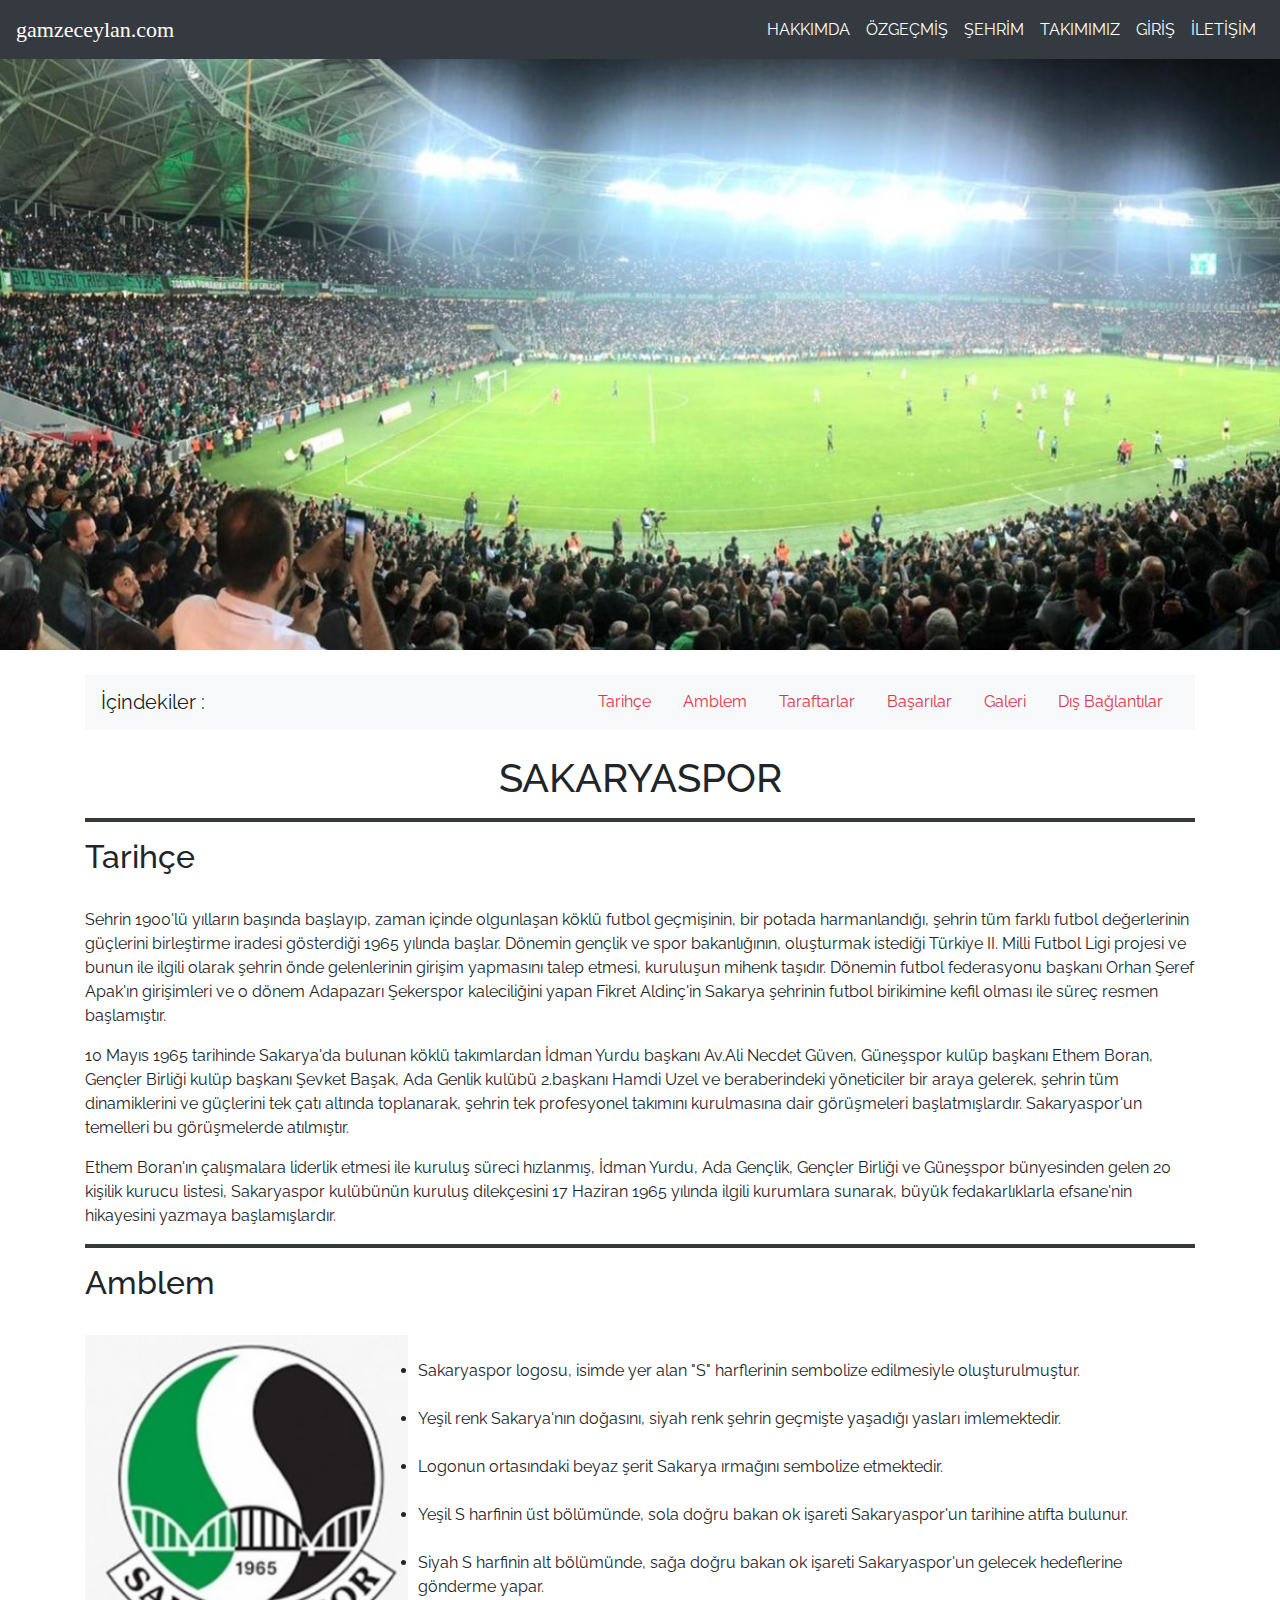
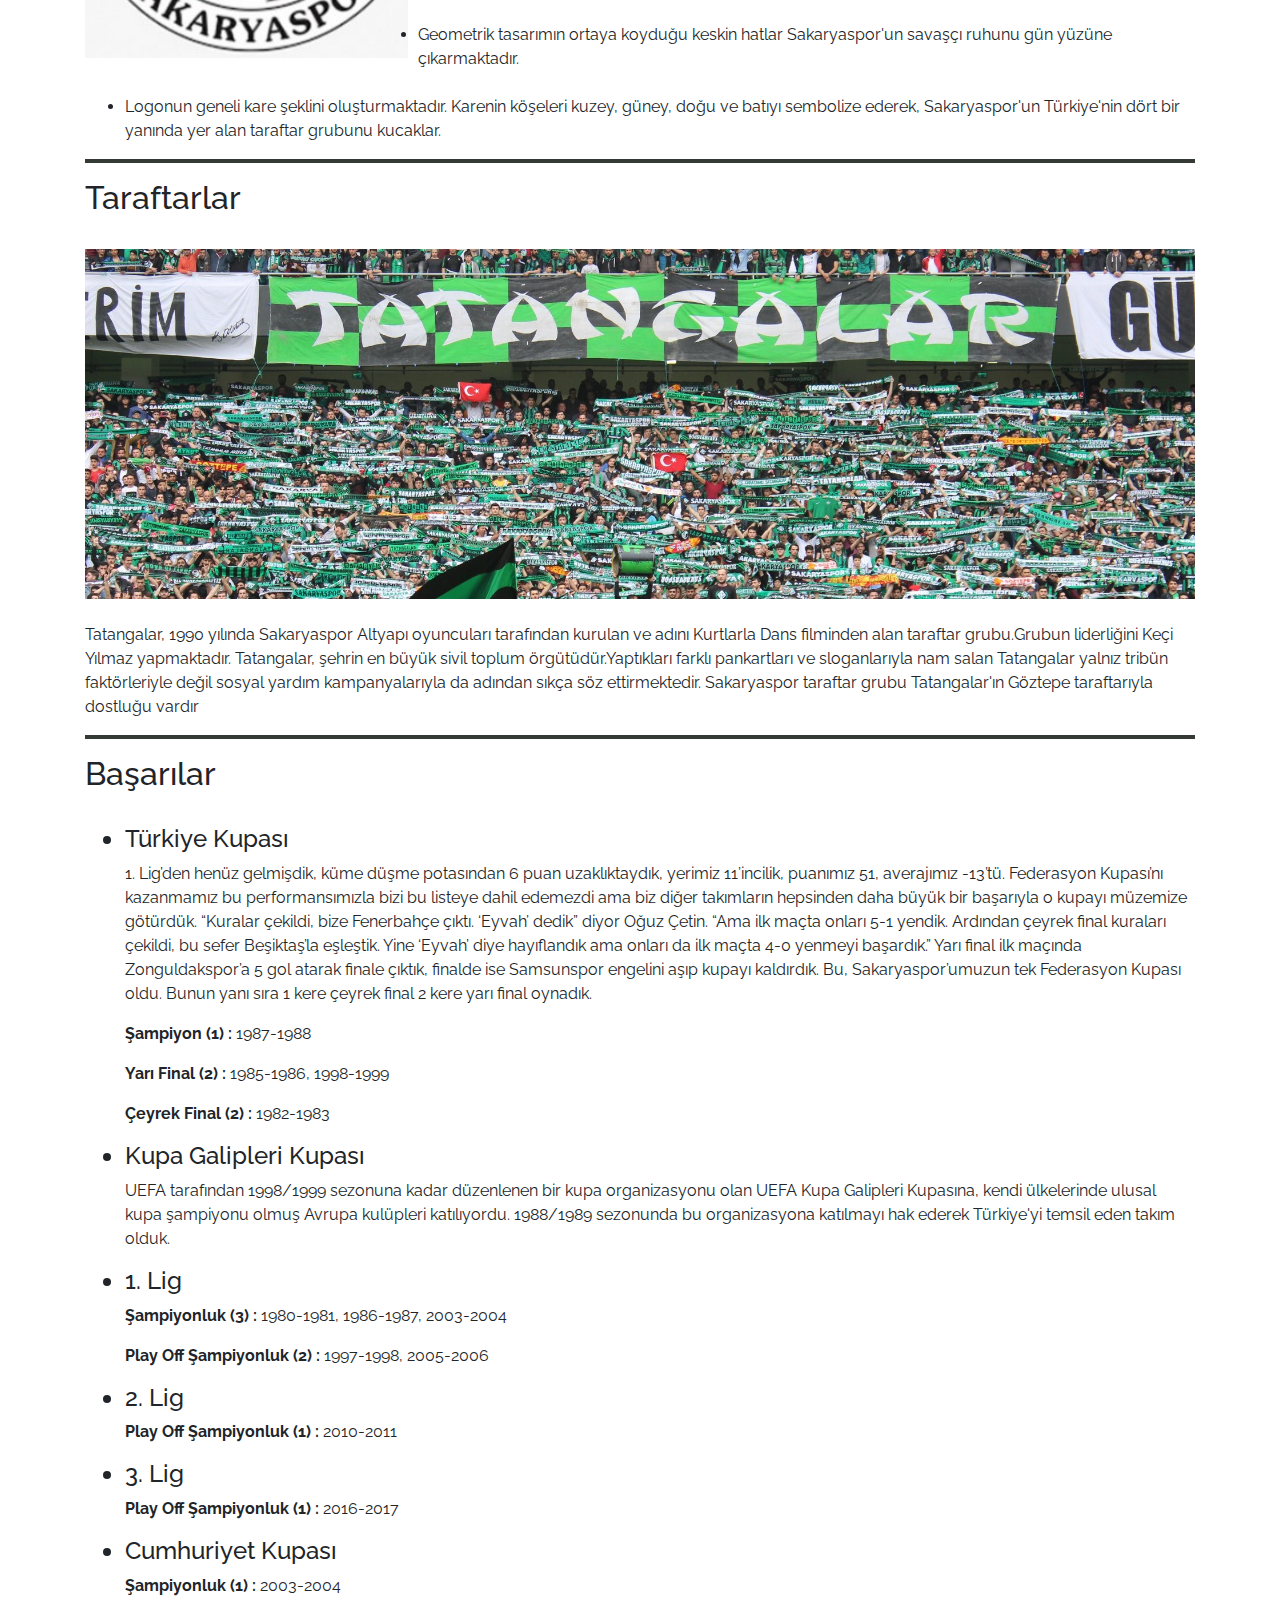
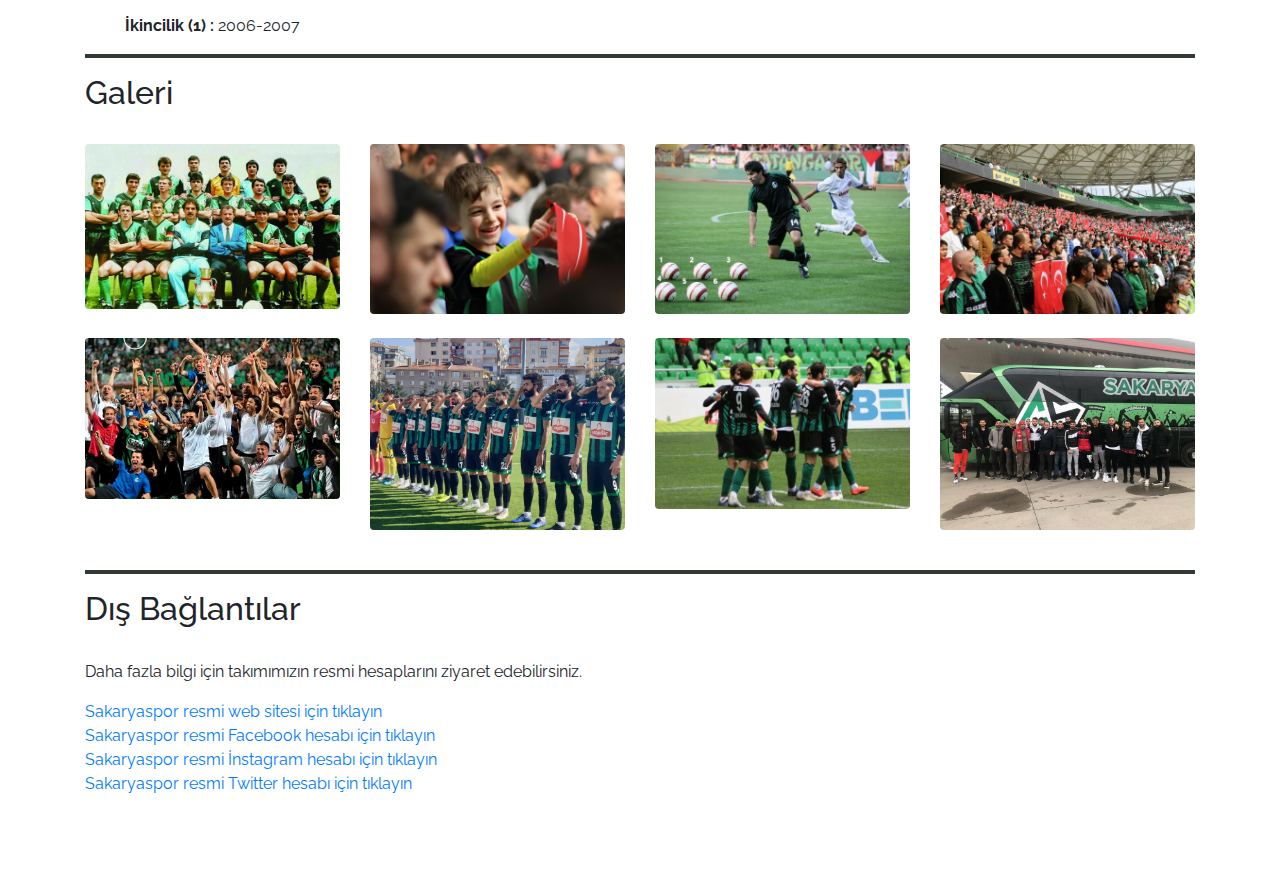
<file: takimimiz.html>
<!doctype html>
<html lang="en">

<head>
    <meta charset="utf-8">
    <meta name="viewport" content="width=device-width, initial-scale=1, shrink-to-fit=no">
    <link rel="stylesheet" href="https://stackpath.bootstrapcdn.com/bootstrap/4.4.1/css/bootstrap.min.css"
        integrity="sha384-Vkoo8x4CGsO3+Hhxv8T/Q5PaXtkKtu6ug5TOeNV6gBiFeWPGFN9MuhOf23Q9Ifjh" crossorigin="anonymous">
    <link rel="stylesheet" href="css/style.css">
    <link href="https://fonts.googleapis.com/css2?family=Raleway:wght@500&display=swap" rel="stylesheet">
    <title>Gamze Ceylan</title>
</head>

<body>

    <!--Menü Kısmı Başlangıç-->

    <nav class="navbar navbar-expand-lg navbar-dark bg-dark fixed-top">
        <a class="navbar-brand yazi" href="#" style="font-size: 22px;">gamzeceylan.com</a>
        <button class="navbar-toggler" type="button" data-toggle="collapse" data-target="#navbarNav"
            aria-controls="navbarNav" aria-expanded="false" aria-label="Toggle navigation">
            <span class="navbar-toggler-icon"></span>
        </button>

        <div class="collapse navbar-collapse justify-content-end" id="navbarNav">
            <ul class="navbar-nav ">
                <li class="nav-item active">
                    <a class="nav-link" href="index.html">HAKKIMDA <span class="sr-only">(current)</span></a>
                </li>
                <li class="nav-item active">
                    <a class="nav-link" href="ozgecmis.html">ÖZGEÇMİŞ</a>
                </li>
                <li class="nav-item active">
                    <a class="nav-link" href="sehrim.html">ŞEHRİM</a>
                </li>
                <li class="nav-item active">
                    <a class="nav-link" href="takimimiz.html">TAKIMIMIZ</a>
                </li>
                <li class="nav-item active">
                    <a class="nav-link" href="login.html">GİRİŞ</a>
                </li>
                <li class="nav-item active">
                    <a class="nav-link" href="iletisim.html">İLETİŞİM</a>
                </li>
            </ul>
        </div>
    </nav>
    <!--Menü Kısmı Bitiş-->

    <!--üst fotoğraf kısmı başlangıç-->
    <div>
        <div class="carousel-inner resimSlider">
            <div class="carousel-item active">
                <img src="img/sakaryaspor3.jpg" class="d-block w-100 " alt="...">
            </div>

        </div>
    </div>
    <!--üst fotoğraf kısmı bitiş-->
<br>
    <section >
        <div class="container">

            <div>
                <!--içerik kısmı başlangıç-->

                <nav id="navbar-example2" class="navbar navbar-light bg-light">
                    <a class="navbar-brand">İçindekiler : </a>
                    <ul class="nav nav-pills">
                        <li class="nav-item">
                            <a class="nav-link text-danger" href="#tarihce">Tarihçe</a>
                        </li>
                        <li class="nav-item">
                            <a class="nav-link text-danger" href="#amblem">Amblem</a>
                        </li>
                        <li class="nav-item">
                            <a class="nav-link text-danger" href="#taraftar">Taraftarlar</a>
                        </li>
                        <li class="nav-item">
                            <a class="nav-link text-danger" href="#basari">Başarılar</a>
                        </li>
                        <li class="nav-item">
                            <a class="nav-link text-danger" href="#galeri">Galeri</a>
                        </li>

                        <li class="nav-item">
                            <a class="nav-link text-danger" href="#disbaglanti">Dış Bağlantılar</a>
                        </li>
                    </ul>
                </nav>
            </div>

            <!--içerik kısmı bitiş-->
            <br>

            <h1 class="text-center ">SAKARYASPOR</h1>
            <hr class="ayrac" id="tarihce">
            <h2>Tarihçe</h2>
            <br>

            <div>

                <p> Sehrin 1900'lü yılların başında başlayıp, zaman içinde olgunlaşan köklü futbol geçmişinin, bir
                    potada harmanlandığı, şehrin tüm farklı futbol değerlerinin güçlerini birleştirme iradesi
                    gösterdiği
                    1965 yılında başlar. Dönemin gençlik ve spor bakanlığının, oluşturmak istediği Türkiye II. Milli
                    Futbol Ligi projesi ve bunun ile ilgili olarak şehrin önde gelenlerinin girişim yapmasını talep
                    etmesi, kuruluşun mihenk taşıdır. Dönemin futbol federasyonu başkanı Orhan Şeref Apak'ın
                    girişimleri
                    ve o dönem Adapazarı Şekerspor kaleciliğini yapan Fikret Aldinç'in Sakarya şehrinin futbol
                    birikimine kefil olması ile süreç resmen başlamıştır.</p>
                <p> 10 Mayıs 1965 tarihinde Sakarya'da bulunan köklü takımlardan İdman Yurdu başkanı Av.Ali Necdet
                    Güven, Güneşspor kulüp başkanı Ethem Boran, Gençler Birliği kulüp başkanı Şevket Başak, Ada
                    Genlik
                    kulübü 2.başkanı Hamdi Uzel ve beraberindeki yöneticiler bir araya gelerek, şehrin tüm
                    dinamiklerini
                    ve güçlerini tek çatı altında toplanarak, şehrin tek profesyonel takımını kurulmasına dair
                    görüşmeleri başlatmışlardır. Sakaryaspor'un temelleri bu görüşmelerde atılmıştır.</p>
                <p>Ethem Boran'ın çalışmalara liderlik etmesi ile kuruluş süreci hızlanmış, İdman Yurdu, Ada
                    Gençlik,
                    Gençler Birliği ve Güneşspor bünyesinden gelen 20 kişilik kurucu listesi, Sakaryaspor kulübünün
                    kuruluş dilekçesini 17 Haziran 1965 yılında ilgili kurumlara sunarak, büyük fedakarlıklarla
                    efsane'nin hikayesini yazmaya başlamışlardır.</p>
            </div>
            <hr class="ayrac" id="amblem">
            <h2>Amblem</h2>
            <br>
            <div>

                <div>
                    <img src="img/güncelamblem.png" class="sola-kaydir yeniamblem">
                    <ul>
                        <br>
                        <li>
                            Sakaryaspor logosu, isimde yer alan "S" harflerinin sembolize edilmesiyle oluşturulmuştur.
                        </li><br>

                        <li>
                            Yeşil renk Sakarya'nın doğasını, siyah renk şehrin geçmişte yaşadığı yasları imlemektedir.
                        </li><br>
                        <li>
                            Logonun ortasındaki beyaz şerit Sakarya ırmağını sembolize etmektedir.
                        </li><br>
                        <li>
                            Yeşil S harfinin üst bölümünde, sola doğru bakan ok işareti Sakaryaspor'un tarihine atıfta
                            bulunur.
                        </li><br>
                        <li>
                            Siyah S harfinin alt bölümünde, sağa doğru bakan ok işareti Sakaryaspor'un gelecek
                            hedeflerine gönderme yapar.
                        </li><br>
                        <li>
                            Geometrik tasarımın ortaya koyduğu keskin hatlar Sakaryaspor'un savaşçı ruhunu gün yüzüne
                            çıkarmaktadır.
                        </li><br>
                        <li>
                            Logonun geneli kare şeklini oluşturmaktadır. Karenin köşeleri kuzey, güney, doğu ve batıyı
                            sembolize ederek, Sakaryaspor'un Türkiye'nin dört bir yanında yer alan taraftar grubunu
                            kucaklar.
                        </li>
                    </ul>

                </div>




                <hr class="ayrac" id="taraftar">
                <h2>Taraftarlar</h2>
                <br>
                <div>
                    <img src="img/tatangalar.jpg" class="tatangalar">
                    <br><br>
                    <p>Tatangalar, 1990 yılında Sakaryaspor Altyapı oyuncuları tarafından kurulan ve adını Kurtlarla
                        Dans filminden alan taraftar grubu.Grubun liderliğini Keçi Yılmaz yapmaktadır. Tatangalar,
                        şehrin en büyük sivil toplum örgütüdür.Yaptıkları farklı pankartları ve sloganlarıyla nam salan
                        Tatangalar yalnız tribün faktörleriyle değil sosyal yardım kampanyalarıyla da adından sıkça söz
                        ettirmektedir. Sakaryaspor taraftar grubu Tatangalar'ın Göztepe taraftarıyla dostluğu vardır
                    </p>

                </div>
                
                <hr class="ayrac" id="basari">
                <h2>Başarılar</h2>
                <br>
                <div>
                    <ul>
                        <h4>
                            <li>Türkiye Kupası</li>
                        </h4>
                        <p>1. Lig’den henüz gelmişdik, küme düşme potasından 6 puan uzaklıktaydık, yerimiz 11’incilik,
                            puanımız 51, averajımız -13’tü. Federasyon Kupası’nı kazanmamız bu performansımızla bizi bu
                            listeye dahil edemezdi ama biz diğer takımların hepsinden daha büyük bir başarıyla o kupayı
                            müzemize götürdük. “Kuralar çekildi, bize Fenerbahçe çıktı. ‘Eyvah’ dedik” diyor Oğuz Çetin.
                            “Ama ilk maçta onları 5-1 yendik. Ardından çeyrek final kuraları çekildi, bu sefer
                            Beşiktaş’la eşleştik. Yine ‘Eyvah’ diye hayıflandık ama onları da ilk maçta 4-0 yenmeyi
                            başardık.” Yarı final ilk maçında Zonguldakspor’a 5 gol atarak finale çıktık, finalde ise
                            Samsunspor engelini aşıp kupayı kaldırdık. Bu, Sakaryaspor’umuzun tek Federasyon Kupası
                            oldu. Bunun yanı sıra 1 kere çeyrek final 2 kere yarı final oynadık.</p>
                        <p><span class="span"> Şampiyon (1) :</span>
                            1987-1988
                        </p>
                        <p><span class="span"> Yarı Final (2) :</span>
                            1985-1986, 1998-1999
                        </p>
                        <p><span class="span"> Çeyrek Final (2) :</span>
                            1982-1983
                        </p>
                        <h4>
                            <li>Kupa Galipleri Kupası</li>
                        </h4>
                        <p>UEFA tarafından 1998/1999 sezonuna kadar düzenlenen bir kupa organizasyonu olan UEFA Kupa
                            Galipleri Kupasına, kendi ülkelerinde ulusal kupa şampiyonu olmuş Avrupa kulüpleri
                            katılıyordu. 1988/1989 sezonunda bu organizasyona katılmayı hak ederek Türkiye'yi temsil
                            eden takım olduk. </p>
                        <h4>
                            <li>1. Lig</li>
                        </h4>
                        <p><span class="span"> Şampiyonluk (3) :</span>
                            1980-1981, 1986-1987, 2003-2004
                        </p>
                        <p><span class="span"> Play Off Şampiyonluk (2) :</span>
                            1997-1998, 2005-2006
                        </p>
                        <h4>
                            <li>2. Lig</li>
                        </h4>
                        <p><span class="span"> Play Off Şampiyonluk (1) :</span>
                            2010-2011
                        </p>
                        <h4>
                            <li>3. Lig</li>
                        </h4>
                        <p><span class="span"> Play Off Şampiyonluk (1) :</span>
                            2016-2017
                        </p>

                        <h4>
                            <li>Cumhuriyet Kupası</li>
                        </h4>
                        <p><span class="span"> Şampiyonluk (1) :</span>
                            2003-2004
                        </p>
                        <p><span class="span"> İkincilik (1) :</span>
                            2006-2007
                        </p>
                    </ul>
                </div>

                <!--galeri kısmı başlangıç-->

                <hr class="ayrac" id="galeri">
                <h2>Galeri</h2>
                <br>
                <div class="row">
                    <div class="col-md-3">
                        <figure class="figure">
                            <a href="img/sp1.jpg">
                                <img src="img/sp1.jpg" class="figure-img img-fluid rounded" alt="...">
                            </a>
                        </figure>

                    </div>
                    <div class="col-md-3">
                        <figure class="figure">
                            <a href="img/sp2.jpg">
                                <img src="img/sp2.jpg" class="figure-img img-fluid rounded" alt="...">
                            </a>
                        </figure>

                    </div>
                    <div class="col-md-3">
                        <figure class="figure">
                            <a href="img/sp3.jpg">
                                <img src="img/sp3.jpg" class="figure-img img-fluid rounded" alt="...">
                            </a>
                        </figure>

                    </div>
                    <div class="col-md-3">
                        <figure class="figure">
                            <a href="img/sp4.jpg">
                                <img src="img/sp4.jpg" class="figure-img img-fluid rounded" alt="...">
                            </a>
                        </figure>

                    </div>
                </div>
                <div class="row">
                    <div class="col-md-3">
                        <figure class="figure">
                            <a href="img/sp5.jpg">
                                <img src="img/sp5.jpg" class="figure-img img-fluid rounded" alt="...">
                            </a>
                        </figure>

                    </div>
                    <div class="col-md-3">
                        <figure class="figure">
                            <a href="img/sp6.jpg">
                                <img src="img/sp6.jpg" class="figure-img img-fluid rounded" alt="...">
                            </a>
                        </figure>

                    </div>
                    <div class="col-md-3">
                        <figure class="figure">
                            <a href="img/sp7.jpg">
                                <img src="img/sp7.jpg" class="figure-img img-fluid rounded" alt="...">
                            </a>
                        </figure>

                    </div>
                    <div class="col-md-3">
                        <figure class="figure">
                            <a href="img/sp8.jpg">
                                <img src="img/sp8.jpg" class="figure-img img-fluid rounded" alt="...">
                            </a>
                        </figure>

                    </div>
                </div>
                <!--galeri kısmı başlangıç-->

                <hr class="ayrac" id="disbaglanti">
                <h2>Dış Bağlantılar</h2>
                <br>
                <p>Daha fazla bilgi için takımımızın resmi hesaplarını ziyaret edebilirsiniz.</p>
                <a href="https://www.sakaryaspor.com.tr/">Sakaryaspor resmi web sitesi için tıklayın</a>
                <br>
                <a href="https://www.facebook.com/Sakaryaspor/">Sakaryaspor resmi Facebook hesabı için tıklayın</a>
                <br>
                <a href="https://www.instagram.com/sakaryaspor/?hl=tr">Sakaryaspor resmi İnstagram hesabı için
                    tıklayın</a>
                <br>
                <a href="https://twitter.com/Sakaryaspor">Sakaryaspor resmi Twitter hesabı için tıklayın</a>


            </div>
    </section>

    <!--hakkımda kısmı bitiş-->
    <footer>

    </footer>
    



    <script src="https://code.jquery.com/jquery-3.4.1.slim.min.js"
        integrity="sha384-J6qa4849blE2+poT4WnyKhv5vZF5SrPo0iEjwBvKU7imGFAV0wwj1yYfoRSJoZ+n" crossorigin="anonymous">
    </script>
    <script src="https://cdn.jsdelivr.net/npm/popper.js@1.16.0/dist/umd/popper.min.js"
        integrity="sha384-Q6E9RHvbIyZFJoft+2mJbHaEWldlvI9IOYy5n3zV9zzTtmI3UksdQRVvoxMfooAo" crossorigin="anonymous">
    </script>
    <script src="https://stackpath.bootstrapcdn.com/bootstrap/4.4.1/js/bootstrap.min.js"
        integrity="sha384-wfSDF2E50Y2D1uUdj0O3uMBJnjuUD4Ih7YwaYd1iqfktj0Uod8GCExl3Og8ifwB6" crossorigin="anonymous">
    </script>
</body>

</html>
</file>
<file: css/style.css>
.yazi {
	font-family: 'Pacifico', cursive;
	color: white !important;
}

.resimSlider {
	max-height: 650px;

}

.stilim {

	padding-left: 10%;
	padding-right: 10%;
}

body {
	font-family: 'Raleway', sans-serif;
}

.ayrac {
	border: 2px solid #343a34
}

.bolum1 {
	background-image: url(color9.png);
	background-attachment: fixed;
	background-size: cover;
	min-height: 300px;
}

.bolum1 .display-1 {
	font-family: 'Shadows Into Light', cursive;
	color: white;
}

.bolum1 .display-4 {
	font-family: 'Cabin', sans-serif;
	font-family: 'Anton', sans-serif;
	font-family: 'Patua One', cursive;
	font-family: 'Archivo Black', sans-serif;
	font-family: 'Noto Sans KR', sans-serif;
	font-family: 'Arimo', sans-serif;
	color: white;
}

.sehrimResim {
	width: 500px;
	height: 250px;
}

.eskiamblem {
	width: 40%;
	height: 50%;
}
.yeniamblem{
	width: 30%;
	height: 40%;
}

.tatangalar {
	width: 100%;
	height: 50%;
}

.sol {
	float: left;
	margin: 0 0 10px 10px;
}

.ul {
	list-style: square;
}

.span {
	font-weight: bold;
}

.figure:hover {
	opacity: 0.8;
}

.sakaryaSimgeler {
	width: 95%;
	height: 49%;
	border: 1px solid black;
}

.tablo {

	border: 5px solid rgb(70, 67, 67);
}

table,
tbody,
tr,
td {
	padding: 17px;
	
}

.loginpanel {
	width: 70%;
	height: 250px;
}

.loginbuton {
	width: 100px;
	margin: auto;
	border: 1px solid black;
}

.girisalanlari {
	border: 1px solid black;
}

.iletisimpanel {
	width: 70%;
}

.iletisimbuton {
	width: 100px;
	border: 1px solid black;
}

.hakkimdaslider {
	max-width: 90%;
	margin: auto;
	margin-top: 10px;
}


.sola-kaydir {
	float: left;
	padding: 0 10px 10px 0;
}

.saga-kaydir {
	float: right;
	padding: 0 10px 10px 0;
}


footer {
	width: 100%;
	height: 100px;
	position: relative;
	background-color: white;
}
</file>
